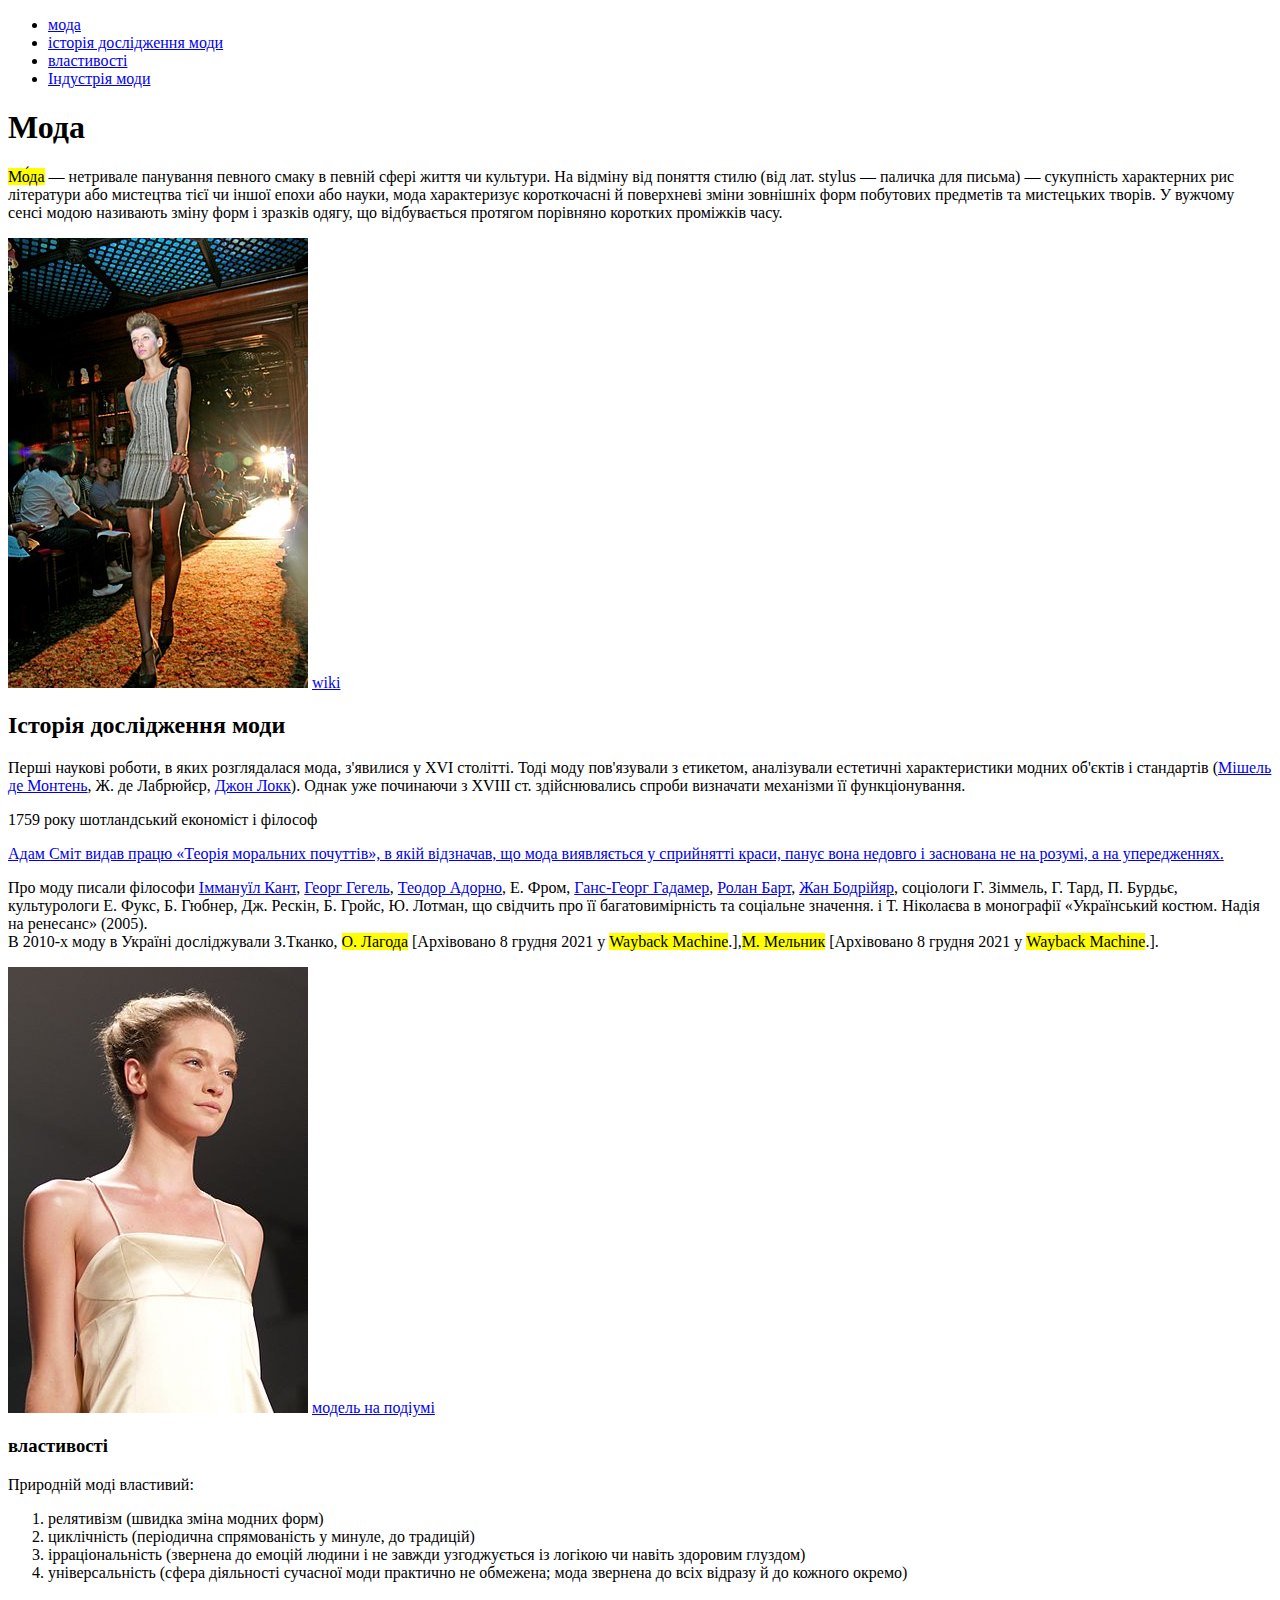
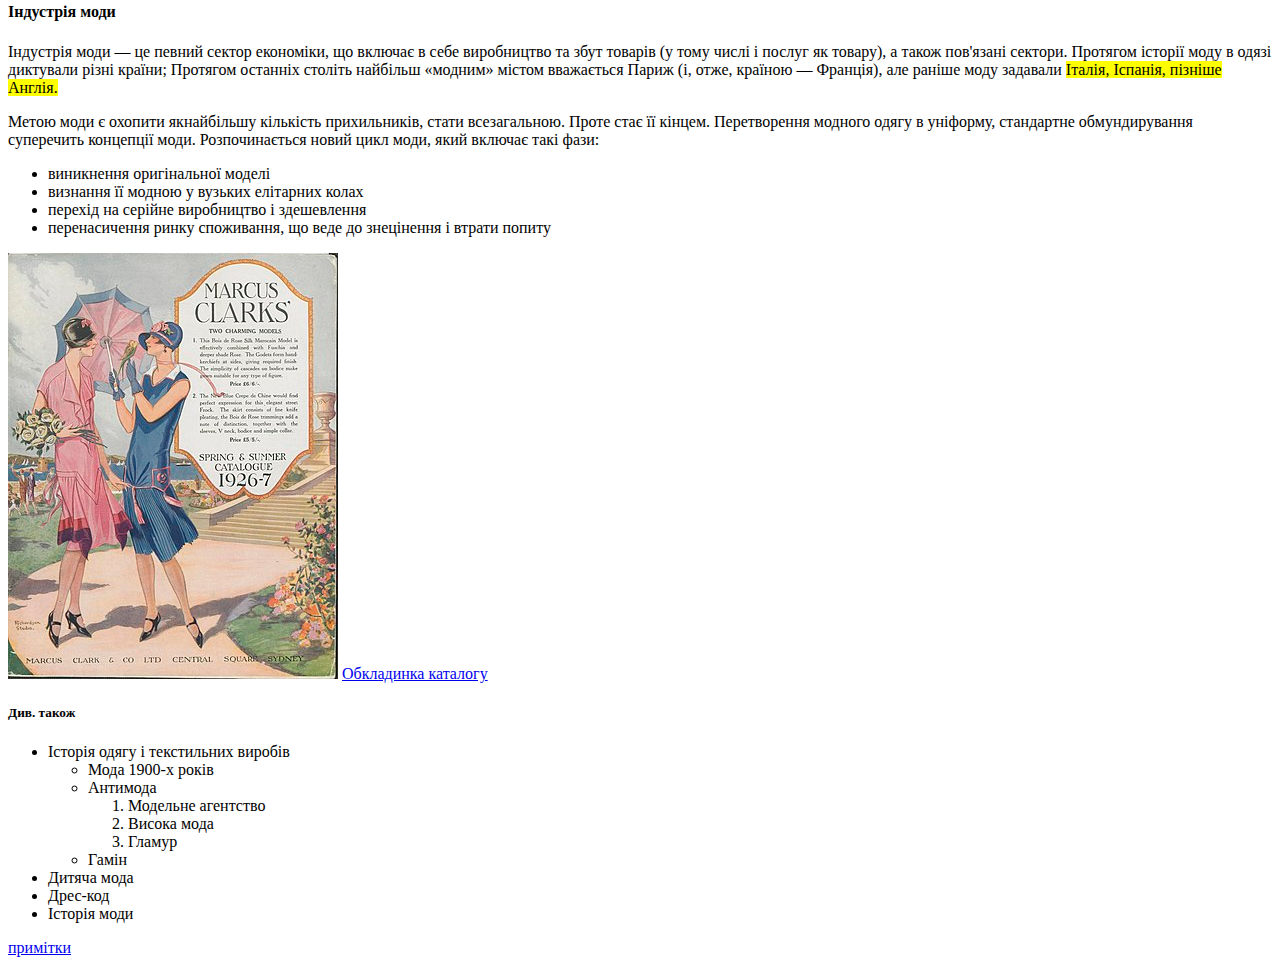
<file: lesson_2/index.html>
<!DOCTYPE html>
<html lang="uk">

<head>
	<meta charset="UTF-8">
	<meta name="viewport" content="width=device-width, initial-scale=1.0">
	<title>lesson2</title>
</head>

<body>
	<header>
		<div>
			<ul>
				<li>
					<a href="#section-1">мода</a>
				</li>
				<li>
					<a href="#section-2">історія дослідження моди</a>
				</li>
				<li>
					<a href="#section-3">властивості</a>
				</li>
				<li>
					<a href="#section-4">Індустрія моди</a>
				</li>
			</ul>
		</div>


	</header>
	<main>
		<h1 id="section-1">Мода</h1>
		<p>
			<mark>Мо́да</mark> — нетривале панування певного смаку в певній сфері життя чи культури. На відміну від
			поняття стилю (від
			лат. stylus — паличка для письма) — сукупність характерних рис літератури або мистецтва тієї чи іншої епохи або
			науки, мода характеризує короткочасні й поверхневі зміни зовнішніх форм побутових предметів та мистецьких
			творів. У вужчому сенсі модою називають зміну форм і зразків одягу, що відбувається протягом порівняно коротких
			проміжків часу.
		</p>
		<img src="img/Andreea_Stancu2.jpg" title="показ модного одягу" alt="гарна дівчинка">



		<a target="_blank" title="на сайт вікіпедія" href="https://uk.wikipedia.org/wiki/%D0%9C%D0%BE%D0%B4%D0%B0">wiki

		</a>

		<h2 id="section-2">Історія дослідження моди</h2>

		<p>
			Перші наукові роботи, в яких розглядалася мода, з'явилися у XVI столітті. Тоді моду пов'язували з етикетом,
			аналізували естетичні характеристики модних об'єктів і стандартів (<a
				href="https://uk.wikipedia.org/wiki/%D0%9C%D1%96%D1%88%D0%B5%D0%BB%D1%8C_%D0%B4%D0%B5_%D0%9C%D0%BE%D0%BD%D1%82%D0%B5%D0%BD%D1%8C">Мішель
				де Монтень</a>, Ж. де
			Лабрюйєр,
			<a href="https://uk.wikipedia.org/wiki/%D0%94%D0%B6%D0%BE%D0%BD_%D0%9B%D0%BE%D0%BA">Джон
				Локк</a>). Однак уже починаючи з XVIII ст. здійснювались спроби визначати механізми її функціонування.
		</p>
		<p>1759 року шотландський економіст і філософ</p>
		<a href="https://uk.wikipedia.org/wiki/%D0%90%D0%B4%D0%B0%D0%BC_%D0%A1%D0%BC%D1%96%D1%82">
			<div>
				Адам Сміт видав працю «Теорія моральних почуттів», в якій
				відзначав, що мода
				виявляється у сприйнятті краси, панує вона недовго і заснована не на розумі, а на упередженнях.

			</div>
		</a>
		<p>Про моду писали філософи <a
				href="https://uk.wikipedia.org/wiki/%D0%86%D0%BC%D0%BC%D0%B0%D0%BD%D1%83%D1%97%D0%BB_%D0%9A%D0%B0%D0%BD%D1%82">Іммануїл
				Кант</a>, <a
				href="https://uk.wikipedia.org/wiki/%D0%93%D0%B5%D0%BE%D1%80%D0%B3_%D0%92%D1%96%D0%BB%D1%8C%D0%B3%D0%B5%D0%BB%D1%8C%D0%BC_%D0%A4%D1%80%D1%96%D0%B4%D1%80%D1%96%D1%85_%D0%93%D0%B5%D0%B3%D0%B5%D0%BB%D1%8C">Георг
				Гегель</a>, <a
				href="https://uk.wikipedia.org/wiki/%D0%A2%D0%B5%D0%BE%D0%B4%D0%BE%D1%80_%D0%90%D0%B4%D0%BE%D1%80%D0%BD%D0%BE">Теодор
				Адорно</a>, Е. Фром, <a target="_blank"
				href="https://uk.wikipedia.org/wiki/%D0%93%D0%B0%D0%BD%D1%81-%D2%90%D0%B5%D0%BE%D1%80%D2%91_%D2%90%D0%B0%D0%B4%D0%B0%D0%BC%D0%B5%D1%80">Ганс-Георг
				Гадамер</a>, <a target="_blank"
				href="https://uk.wikipedia.org/wiki/%D0%A0%D0%BE%D0%BB%D0%B0%D0%BD_%D0%91%D0%B0%D1%80%D1%82">Ролан
				Барт</a>,
			<a target="_blank"
				href="https://uk.wikipedia.org/wiki/%D0%96%D0%B0%D0%BD_%D0%91%D0%BE%D0%B4%D1%80%D1%96%D1%8F%D1%80">Жан
				Бодрійяр</a>, соціологи Г. Зіммель, Г. Тард, П. Бурдьє, культурологи Е. Фукс, Б. Гюбнер, Дж. Рескін, Б.
			Гройс,
			Ю. Лотман, що свідчить про її багатовимірність та соціальне значення.


			і
			Т. Ніколаєва в монографії «Український костюм. Надія на ренесанс» (2005).


			<br>В 2010-х моду в Україні досліджували З.Тканко, <mark>О. Лагода</mark> [Архівовано 8 грудня 2021 у
			<mark>Wayback
				Machine</mark>.],<mark>М.
				Мельник</mark> [Архівовано 8 грудня 2021 у <mark>Wayback Machine</mark>.].
		</p>
		<img src="img/Lesly_Masson_crop.jpg" title="модель на подіумі" alt="прекрасна жінка">
		<a href="http://https://uk.wikipedia.org/wiki/%D0%9C%D0%BE%D0%B4%D0%B0">модель на подіумі

		</a>

		<h3 id="section-3">властивості</h3>
		<p>
			Природній моді властивий:
		</p>
		<ol>
			<li>релятивізм (швидка зміна модних форм)</li>
			<li>циклічність (періодична спрямованість у минуле, до традицій)</li>
			<li>ірраціональність (звернена до емоцій людини і не завжди узгоджується із логікою чи навіть здоровим
				глуздом)
			</li>
			<li>універсальність (сфера діяльності сучасної моди практично не обмежена; мода звернена до всіх відразу й
				до
				кожного окремо)</li>
		</ol>



		<h4 id="section-4">Індустрія моди</h4>

		<p>
			Індустрія моди — це певний сектор економіки, що включає в себе виробництво та збут товарів (у тому числі
			і
			послуг як товару), а також пов'язані сектори.

			Протягом історії моду в одязі диктували різні країни; Протягом останніх століть найбільш «модним» містом
			вважається Париж (і, отже, країною — Франція), але раніше моду задавали <mark>Італія, Іспанія, пізніше
				Англія.</mark>
		</p>
		<p>
			Метою моди є охопити якнайбільшу кількість прихильників, стати всезагальною. Проте стає її кінцем.
			Перетворення модного одягу в уніформу, стандартне обмундирування суперечить концепції моди.
			Розпочинається
			новий цикл моди, який включає такі фази:
		</p>
		<ul>
			<li>виникнення оригінальної моделі</li>
			<li>визнання її модною у вузьких елітарних колах</li>
			<li>перехід на серійне виробництво і здешевлення</li>
			<li>перенасичення ринку споживання, що веде до знецінення і втрати попиту</li>
		</ul>

		<img src="img/Cover_of_Marcus_Clarks'_spring_&_summer_catalogue_1926-27.jpg" title="дівчата з парасолькою"
			alt="Обкладинка каталогу модного одягу сезону 1926-27 років">
		<a
			href="https://uk.wikipedia.org/wiki/%D0%9C%D0%BE%D0%B4%D0%B0#/media/%D0%A4%D0%B0%D0%B9%D0%BB:Cover_of_Marcus_Clarks'_spring_&_summer_catalogue_1926-27.jpg">Обкладинка
			каталогу</a>


		<h5>
			Див. також
		</h5>

		<ul>
			<li>
				Історія одягу і текстильних виробів
				<ul>
					<li>Мода 1900-х років</li>
					<li>
						Антимода
						<ol>
							<li>Модельне агентство</li>
							<li>Висока мода</li>
							<li>Гламур</li>
						</ol>
					</li>
					<li>Гамін</li>
				</ul>
			</li>
			<li>Дитяча мода</li>
			<li>Дрес-код</li>
			<li>Історія моди</li>
		</ul>

		<footer>
			<a href="notes.html">примітки</a>
		</footer>
	</main>
</body>

</html>
</file>
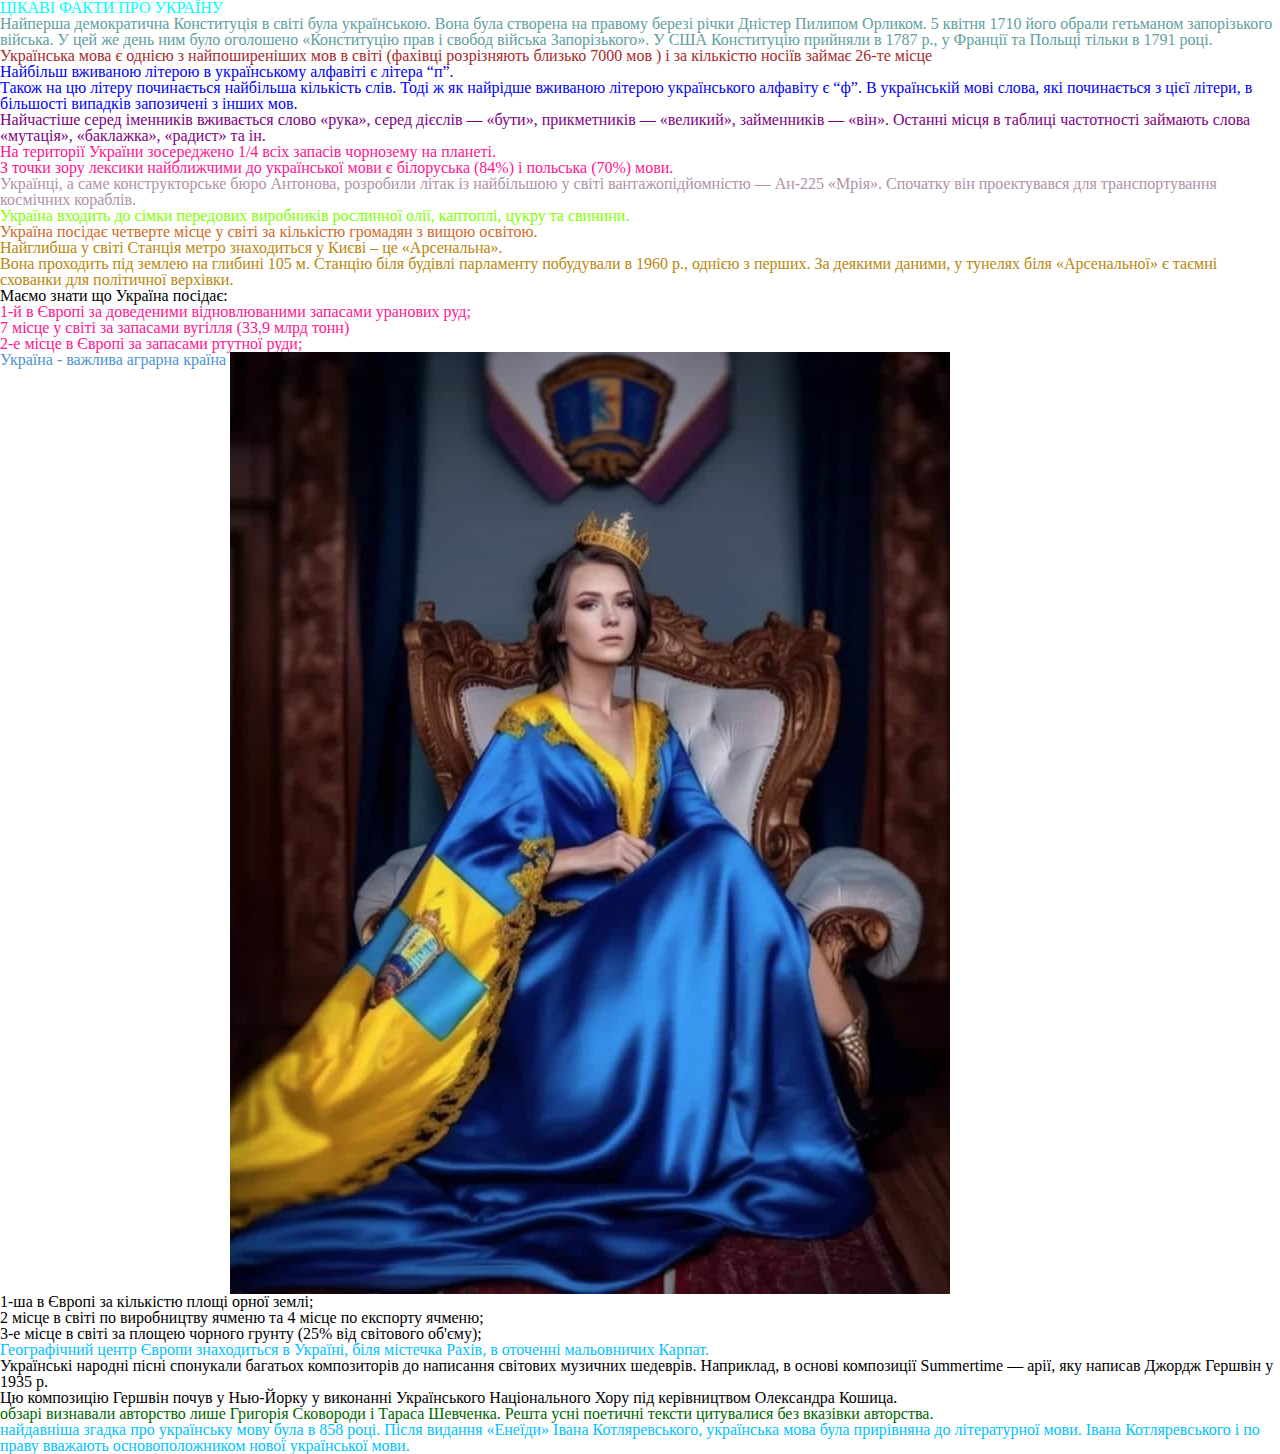
<file: lesson_3/index.html>
<!DOCTYPE html>
<html lang="uk">

<head>
	<meta charset="UTF-8">
	<meta name="viewport" content="width=device-width, initial-scale=1.0">
	<link rel="stylesheet" href="css/style.css">
	<title>домашня робота 3</title>
</head>

<body>
	<header>
		<h1>
			ЦІКАВІ ФАКТИ ПРО УКРАЇНУ
		</h1>
	</header>
	<main>
		<div class="block">
			<p>
				Найперша демократична Конституція в світі була українською. Вона була створена на правому березі річки
				Дністер Пилипом Орликом. 5 квітня 1710 його обрали гетьманом запорізького війська. У цей же день ним було
				оголошено «Конституцію прав і свобод війська Запорізького». У США Конституцію прийняли в 1787 р., у Франції
				та Польщі тільки в 1791 році.
			</p>

			<p id="sentence">
				Українська мова є однією з найпоширеніших мов в світі (фахівці розрізняють близько 7000 мов ) і за кількістю
				носіїв займає 26-те місце

			</p>
		</div>
		<div class="lesson">
			<h2>
				Найбільш вживаною літерою в українському алфавіті є літера “п”.
			</h2>
			<p>
				Також на цю літеру починається найбільша кількість слів. Тоді ж як найрідше вживаною літерою українського
				алфавіту є “ф”. В українській мові слова, які починається з цієї літери, в більшості випадків запозичені з
				інших мов.
			</p>
		</div>
		<div>
			<p class="page__text text">
				Найчастіше серед іменників вживається слово «рука», серед дієслів — «бути», прикметників — «великий»,
				займенників — «він». Останні місця в таблиці частотності займають слова «мутація», «баклажка», «радист» та
				ін.
			</p>
		</div>
		<h3 class="title">На території України зосереджено 1/4 всіх запасів чорнозему на планеті.</h3>








		<div class="text">
			<p></p>
			<p>
				З точки зору лексики найближчими до української мови є білоруська (84%) і польська (70%) мови.
			</p>
		</div>
		<div class="page">
			<p>
				Українці, а саме конструкторське бюро Антонова, розробили літак із найбільшою у світі вантажопідйомністю —
				Ан-225 «Мрія». Спочатку він проектувався для транспортування космічних кораблів.
			</p>
			<div class="line">
				<p>Україна входить до сімки передових виробників рослинної олії, каптоплі, цукру та свинини.</p>

				<h4> Україна посідає четверте місце у світі за кількістю громадян з вищою освітою. </h4>
			</div>
		</div>

		<div class="paragraf">
			<h5>Найглибша у світі Станція метро знаходиться у Києві – це «Арсенальна».</h5>
			<p>Вона проходить під землею на глибині 105 м. Станцію біля будівлі парламенту побудували в 1960 р., однією
				з перших. За деякими даними, у тунелях біля «Арсенальної» є таємні схованки для політичної верхівки.</p>
		</div>
		<div>
			<h6>Маємо знати що Україна посідає:</h6>
			<ul>
				<li>1-й в Європі за доведеними відновлюваними запасами уранових руд;</li>
				<li>7 місце у світі за запасами вугілля (33,9 млрд тонн)</li>
				<li>2-е місце в Європі за запасами ртутної руди;</li>
			</ul>
		</div>

		<a target="_blank" href="https://lb.ua/economics/2016/01/13/325366_5_naybilshih_agrokompaniy_ukraini.html">Україна
			- важлива
			аграрна країна</a>
		<img src="img/flag.jpg" alt="дівчина в сукні з прапора України">
		<ol>
			<li>1-ша в Європі за кількістю площі орної землі;</li>
			<li>2 місце в світі по виробництву ячменю та 4 місце по експорту ячменю;</li>
			<li>3-е місце в світі за площею чорного грунту (25% від світового об'єму);</li>
		</ol>
		<p>Географічний центр Європи знаходиться в Україні, біля містечка Рахів, в оточенні мальовничих Карпат.</p>
		<div class="viewport">
			<p>Українські народні пісні спонукали багатьох композиторів до написання світових музичних шедеврів.
				Наприклад, в основі композиції Summertime — арії, яку написав Джордж Гершвін у 1935 р.</p>
			<p>Цю композицію Гершвін почув у Нью-Йорку у виконанні Українського Національного Хору під керівництвом
				Олександра Кошица.</p>

		</div>
		<p>обзарі визнавали авторство лише Григорія Сковороди і Тараса Шевченка. Решта усні поетичні тексти
			цитувалися без вказівки авторства.</p>
		<p>найдавніша згадка про українську мову була в 858 році. Після видання «Енеїди» Івана Котляревського,
			українська мова була прирівняна до літературної мови. Івана Котляревського і по праву вважають
			основоположником нової української мови.</p>
	</main>
</body>

</html>
</file>
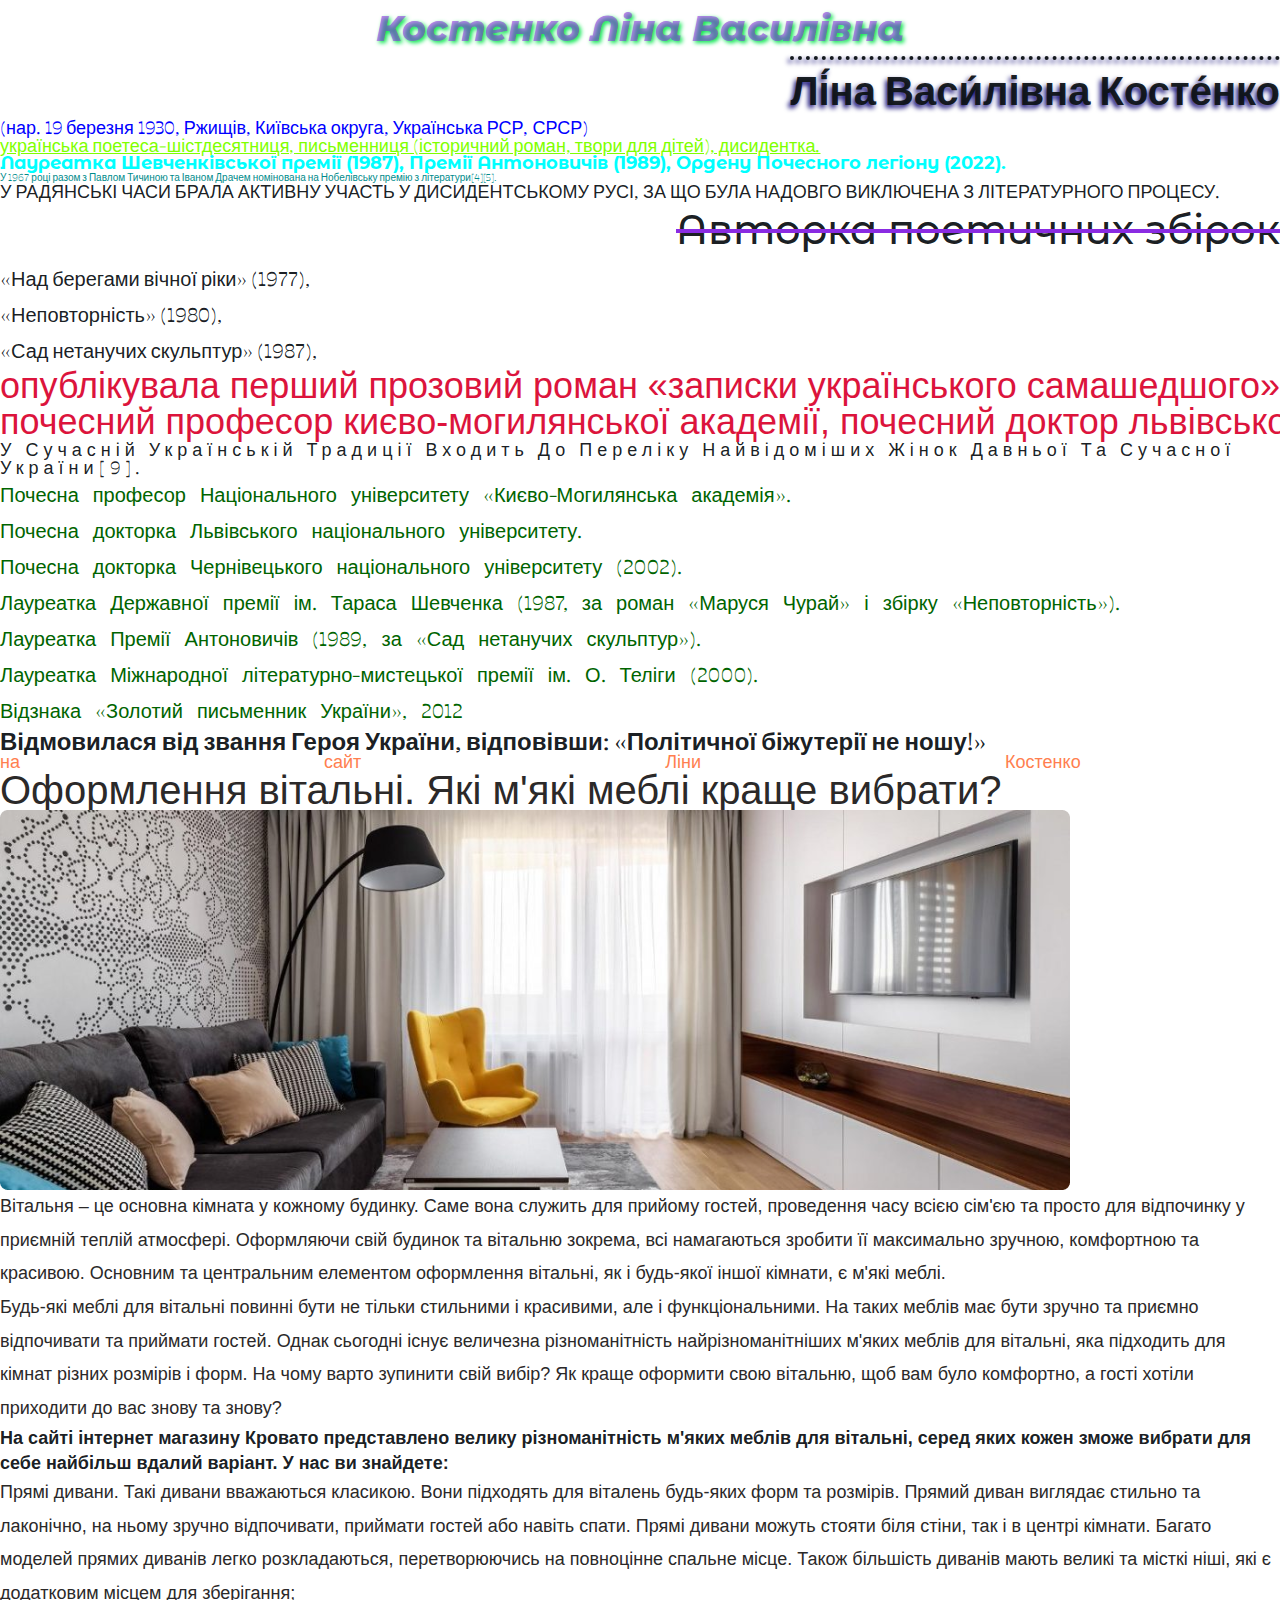
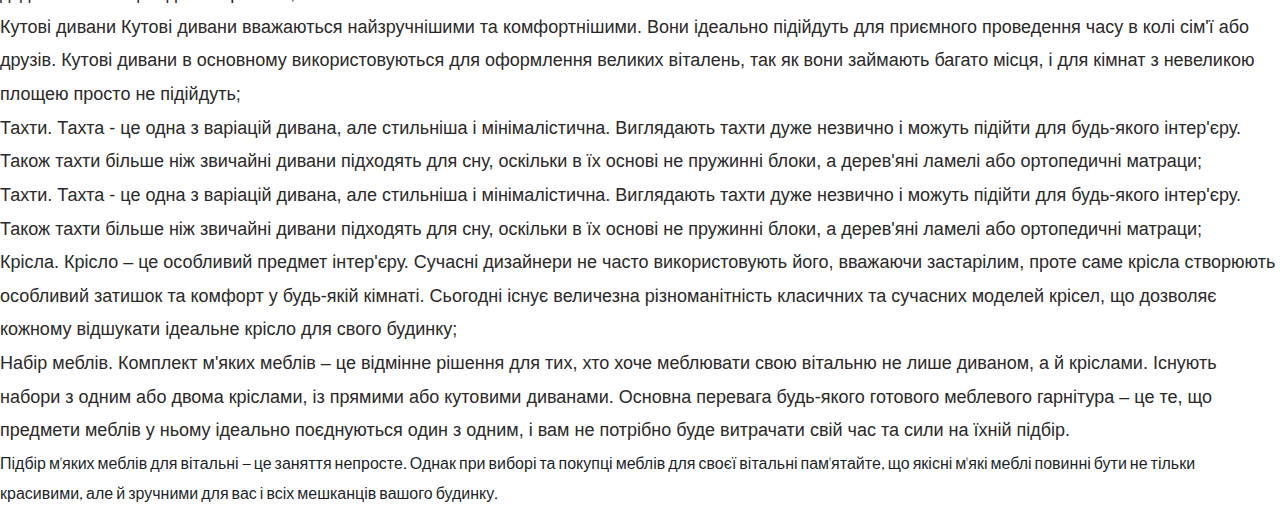
<file: lesson_4/index.html>
<!DOCTYPE html>
<html lang="uk">

<head>
	<meta charset="UTF-8">
	<meta name="viewport" content="width=device-width, initial-scale=1.0">
	<link rel="stylesheet" href="css/style.css">
	<title>lesson 4</title>
</head>

<body>
	<header class="header">
		<h1>Костенко Ліна Василівна</h1>
	</header>
	<main>
		<div>
			<h2>Лі́на Васи́лівна Косте́нко</h2>
			<p class="page">
				(нар. 19 березня 1930, Ржищів, Київська округа, Українська РСР, СРСР)
			</p>
			<p class="style">українська поетеса-шістдесятниця, письменниця (історичний роман, твори для дітей), дисидентка.

			</p>
			<p class="name">Лауреатка Шевченківської премії (1987), Премії Антоновичів (1989), Ордену Почесного легіону
				(2022).
			</p>
		</div>
		<div>
			<p class="sub-title">
				У 1967 році разом з Павлом Тичиною та Іваном Драчем номінована на Нобелівську премію з літератури[4][5].
			</p>

			<p class="title">У радянські часи брала активну участь у дисидентському русі, за що була надовго виключена з
				літературного
				процесу.

			</p>
		</div>
		<div class="list">
			<h2 class="format">Авторка поетичних збірок</h2>
			<ol class="list list">
				<li>«Над берегами вічної ріки» (1977),</li>
				<li>«Неповторність» (1980), </li>
				<li>«Сад нетанучих скульптур» (1987),</li>
			</ol>
			<p class="paragraph">
				опублікувала перший прозовий роман «Записки українського самашедшого», що став одним із лідерів продажу
				серед українських книжок 2011 року[6].
			</p>
			<p class="paragraph 2">
				Почесний професор Києво-Могилянської академії, почесний доктор Львівського та Чернівецького університетів.
			</p>
		</div>

		<p class="text">У сучасній українській традиції входить до переліку найвідоміших жінок давньої та сучасної
			України[9].
		</p>

		<div class="item">
			<ul>
				<li>Почесна професор Національного університету «Києво-Могилянська академія».</li>
				<li>Почесна докторка Львівського національного університету.</li>
				<li>Почесна докторка Чернівецького національного університету (2002).</li>
				<li>Лауреатка Державної премії ім. Тараса Шевченка (1987, за роман «Маруся Чурай» і збірку «Неповторність»).
				</li>
				<li>Лауреатка Премії Антоновичів (1989, за «Сад нетанучих скульптур»).</li>
				<li>Лауреатка Міжнародної літературно-мистецької премії ім. О. Теліги (2000).</li>
				<li>Відзнака «Золотий письменник України», 2012</li>
			</ul>
		</div>

		<div class="link">
			<h3>Відмовилася від звання Героя України, відповівши: «Політичної біжутерії не ношу!»</h3>
			<a target="_blank"
				href="https://uk.wikipedia.org/wiki/%D0%9A%D0%BE%D1%81%D1%82%D0%B5%D0%BD%D0%BA%D0%BE_%D0%9B%D1%96%D0%BD%D0%B0_%D0%92%D0%B0%D1%81%D0%B8%D0%BB%D1%96%D0%B2%D0%BD%D0%B0">на
				сайт Ліни Костенко</a>
		</div>

		<h4>Оформлення вітальні. Які м'які меблі краще вибрати?</h4>
		<img src="img/img_1.png"
			alt="фото кімнати з інтер'єром в стилі лофт,з диваном,телевізором,торшером і жовтим кріслом">
		<div class="text">
			<p>
				Вітальня – це основна кімната у кожному будинку. Саме вона служить для прийому гостей, проведення часу
				всією сім'єю та просто для відпочинку у приємній теплій атмосфері. Оформляючи свій будинок та вітальню
				зокрема, всі намагаються зробити її максимально зручною, комфортною та красивою. Основним та центральним
				елементом оформлення вітальні, як і будь-якої іншої кімнати, є м'які меблі.
			</p>
			<p>Будь-які меблі для вітальні повинні бути не тільки стильними і красивими, але і функціональними. На таких
				меблів має бути зручно та приємно відпочивати та приймати гостей. Однак сьогодні існує величезна
				різноманітність найрізноманітніших м'яких меблів для вітальні, яка підходить для кімнат різних розмірів і
				форм. На чому варто зупинити свій вибір? Як краще оформити свою вітальню, щоб вам було комфортно, а гості
				хотіли приходити до вас знову та знову?
			</p>
			<h5 class="id">На сайті інтернет магазину Кровато представлено велику різноманітність м'яких меблів для
				вітальні, серед
				яких кожен зможе вибрати для себе найбільш вдалий варіант. У нас ви знайдете:

			</h5>
			<p>Прямі дивани. Такі дивани вважаються класикою. Вони підходять для віталень будь-яких форм та розмірів.
				Прямий диван виглядає стильно та лаконічно, на ньому зручно відпочивати, приймати гостей або навіть
				спати. Прямі дивани можуть стояти біля стіни, так і в центрі кімнати. Багато моделей прямих диванів легко
				розкладаються, перетворюючись на повноцінне спальне місце. Також більшість диванів мають великі та місткі
				ніші, які є додатковим місцем для зберігання;
			</p>
			<p>Кутові дивани Кутові дивани вважаються найзручнішими та комфортнішими. Вони ідеально підійдуть для
				приємного проведення часу в колі сім'ї або друзів. Кутові дивани в основному використовуються для
				оформлення великих віталень, так як вони займають багато місця, і для кімнат з невеликою площею просто не
				підійдуть;
			</p>
			<p>Тахти. Тахта - це одна з варіацій дивана, але стильніша і мінімалістична. Виглядають тахти дуже незвично
				і можуть підійти для будь-якого інтер'єру. Також тахти більше ніж звичайні дивани підходять для сну,
				оскільки в їх основі не пружинні блоки, а дерев'яні ламелі або ортопедичні матраци;

			</p>
			<p>Тахти. Тахта - це одна з варіацій дивана, але стильніша і мінімалістична. Виглядають тахти дуже незвично
				і можуть підійти для будь-якого інтер'єру. Також тахти більше ніж звичайні дивани підходять для сну,
				оскільки в їх основі не пружинні блоки, а дерев'яні ламелі або ортопедичні матраци;

			</p>
			<p>
				Крісла. Крісло – це особливий предмет інтер'єру. Сучасні дизайнери не часто використовують його, вважаючи
				застарілим, проте саме крісла створюють особливий затишок та комфорт у будь-якій кімнаті. Сьогодні існує
				величезна різноманітність класичних та сучасних моделей крісел, що дозволяє кожному відшукати ідеальне
				крісло для свого будинку;
			</p>
			<p>
				Набір меблів. Комплект м'яких меблів – це відмінне рішення для тих, хто хоче меблювати свою вітальню не
				лише диваном, а й кріслами. Існують набори з одним або двома кріслами, із прямими або кутовими диванами.
				Основна перевага будь-якого готового меблевого гарнітура – це те, що предмети меблів у ньому ідеально
				поєднуються один з одним, і вам не потрібно буде витрачати свій час та сили на їхній підбір.
			</p>

		</div>
	</main>
	<footer class="footer">
		<p>Підбір м'яких меблів для вітальні – це заняття непросте. Однак при виборі та покупці меблів для своєї вітальні
			пам'ятайте, що якісні м'які меблі повинні бути не тільки красивими, але й зручними для вас і всіх мешканців
			вашого будинку.</p>
	</footer>
</body>

</html>
</file>
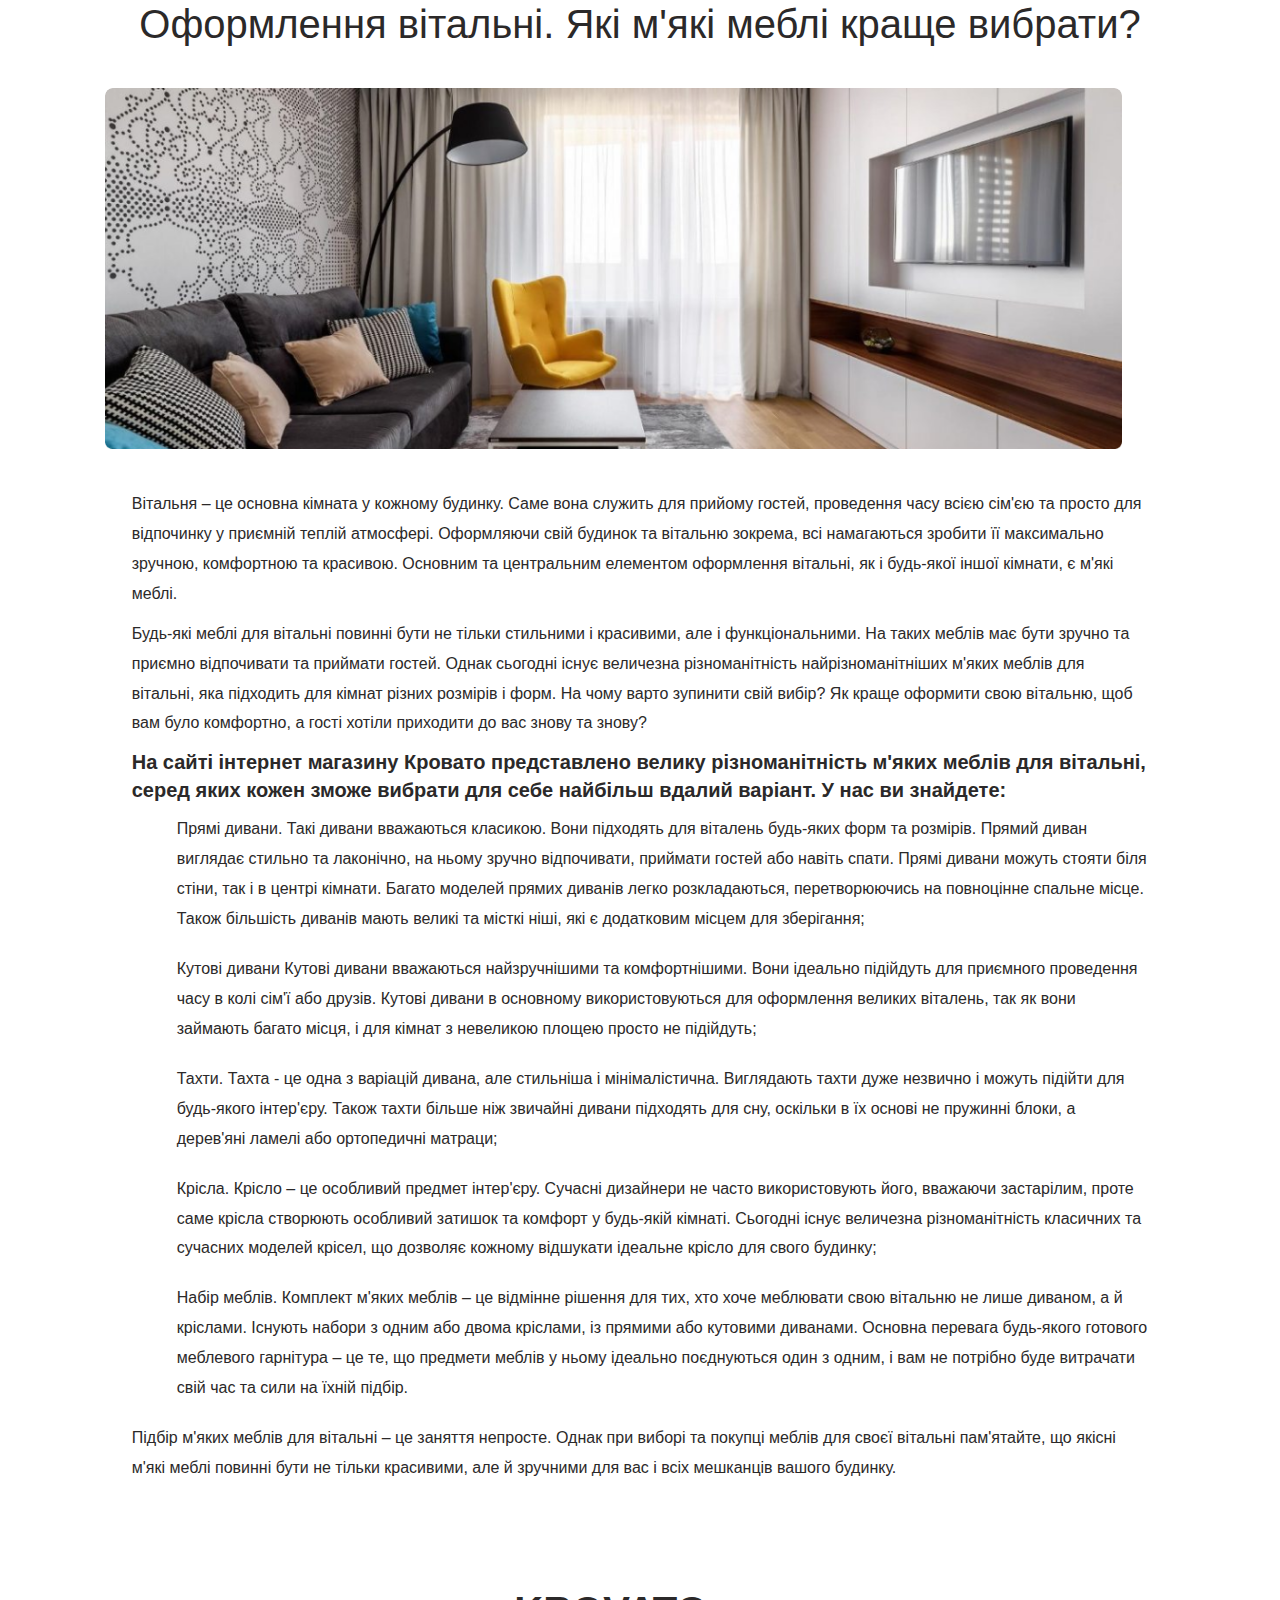
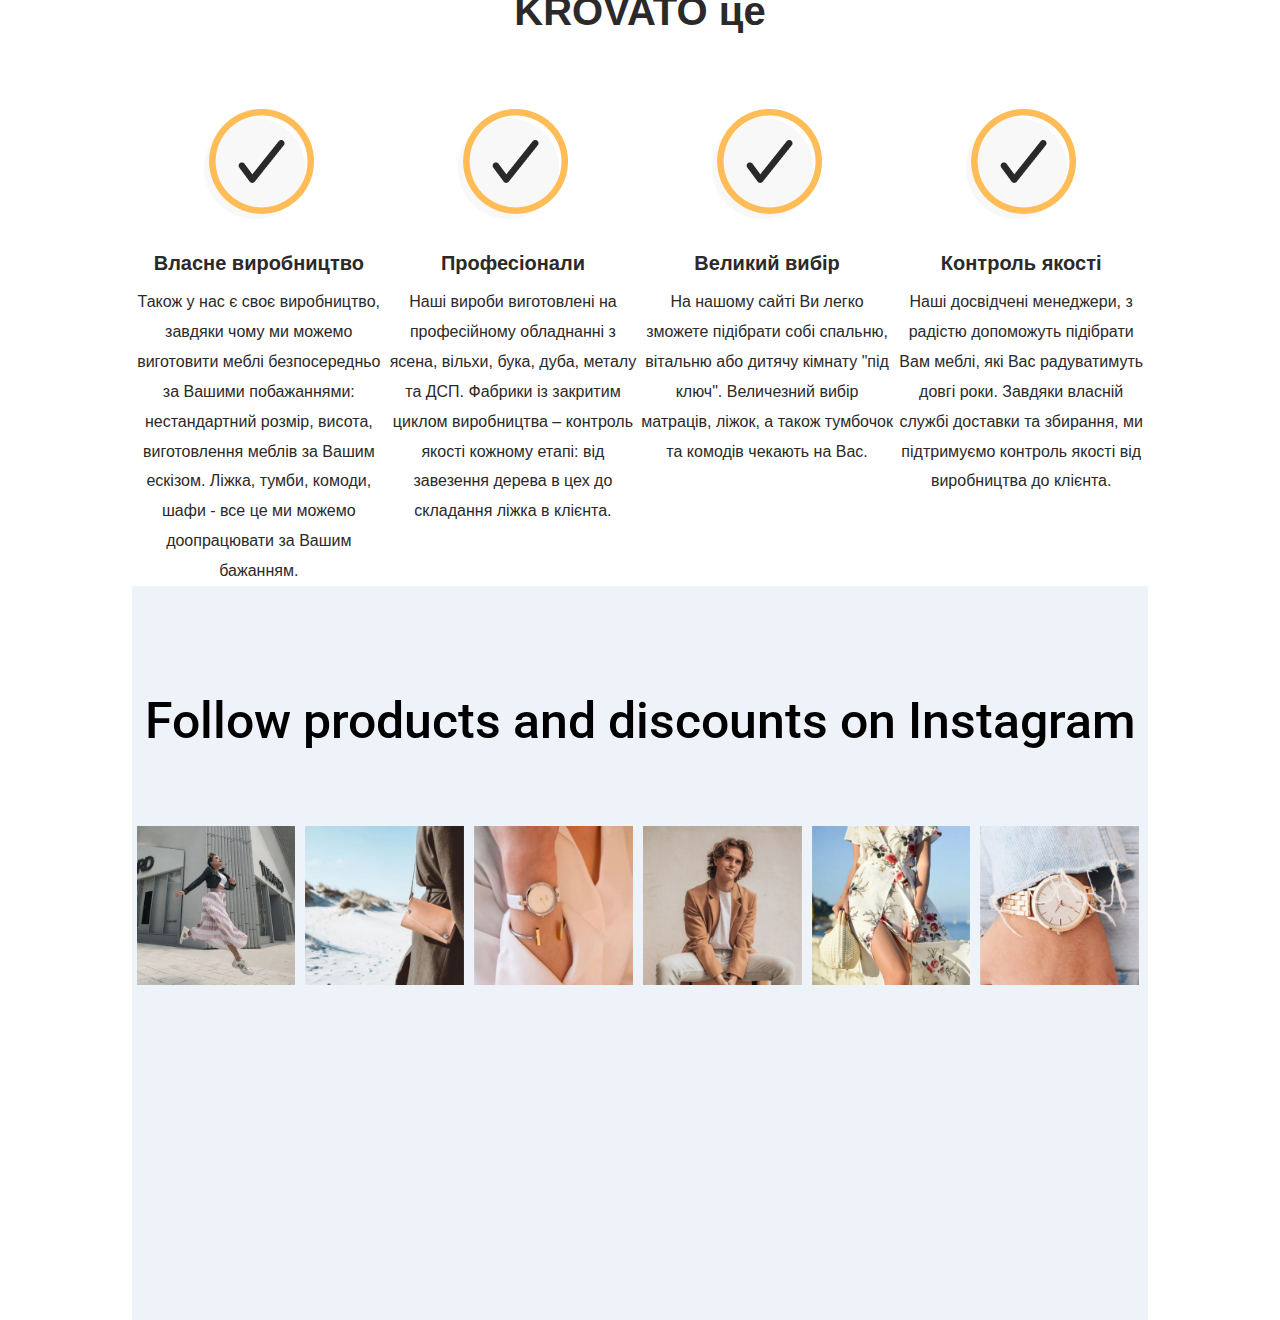
<file: lesson_5/index.html>
<!DOCTYPE html>
<html lang="uk">

<head>
	<meta charset="UTF-8">
	<meta name="viewport" content="width=device-width, initial-scale=1.0">
	<link rel="stylesheet" href="css/style.css">
	<title>lesson 5</title>
</head>

<body>

	<main>
		<h1>Оформлення вітальні. Які м'які меблі краще вибрати?</h1>
		<img class="image" src="img/img_1.png"
			alt="фото кімнати з інтер'єром в стилі лофт,з диваном,телевізором,торшером і жовтим кріслом">
		<div class="text">
			<p class="page">
				Вітальня – це основна кімната у кожному будинку. Саме вона служить для прийому гостей, проведення часу
				всією сім'єю та просто для відпочинку у приємній теплій атмосфері. Оформляючи свій будинок та вітальню
				зокрема, всі намагаються зробити її максимально зручною, комфортною та красивою. Основним та центральним
				елементом оформлення вітальні, як і будь-якої іншої кімнати, є м'які меблі.
			</p>
			<p>Будь-які меблі для вітальні повинні бути не тільки стильними і красивими, але і функціональними. На таких
				меблів має бути зручно та приємно відпочивати та приймати гостей. Однак сьогодні існує величезна
				різноманітність найрізноманітніших м'яких меблів для вітальні, яка підходить для кімнат різних розмірів і
				форм. На чому варто зупинити свій вибір? Як краще оформити свою вітальню, щоб вам було комфортно, а гості
				хотіли приходити до вас знову та знову?
			</p>
		</div>

		<h2 class="h-2">На сайті інтернет магазину Кровато представлено велику різноманітність м'яких меблів для
			вітальні, серед
			яких кожен зможе вибрати для себе найбільш вдалий варіант. У нас ви знайдете:
		</h2>
		<div class="div">
			<div class="div-1">
				<p>Прямі дивани. Такі дивани вважаються класикою. Вони підходять для віталень будь-яких форм та розмірів.
					Прямий диван виглядає стильно та лаконічно, на ньому зручно відпочивати, приймати гостей або навіть
					спати. Прямі дивани можуть стояти біля стіни, так і в центрі кімнати. Багато моделей прямих диванів легко
					розкладаються, перетворюючись на повноцінне спальне місце. Також більшість диванів мають великі та місткі
					ніші, які є додатковим місцем для зберігання;
				</p>
			</div>
			<div class="div-2">
				<p>Кутові дивани Кутові дивани вважаються найзручнішими та комфортнішими. Вони ідеально підійдуть для
					приємного проведення часу в колі сім'ї або друзів. Кутові дивани в основному використовуються для
					оформлення великих віталень, так як вони займають багато місця, і для кімнат з невеликою площею просто не
					підійдуть;
				</p>
			</div>
			<div class="div-3">
				<p>Тахти. Тахта - це одна з варіацій дивана, але стильніша і мінімалістична. Виглядають тахти дуже незвично
					і можуть підійти для будь-якого інтер'єру. Також тахти більше ніж звичайні дивани підходять для сну,
					оскільки в їх основі не пружинні блоки, а дерев'яні ламелі або ортопедичні матраци;

				</p>
			</div>
			<div class="div-4">
				<p>
					Крісла. Крісло – це особливий предмет інтер'єру. Сучасні дизайнери не часто використовують його, вважаючи
					застарілим, проте саме крісла створюють особливий затишок та комфорт у будь-якій кімнаті. Сьогодні існує
					величезна різноманітність класичних та сучасних моделей крісел, що дозволяє кожному відшукати ідеальне
					крісло для свого будинку;
				</p>
			</div>
			<div class="div-5">
				<p>
					Набір меблів. Комплект м'яких меблів – це відмінне рішення для тих, хто хоче меблювати свою вітальню не
					лише диваном, а й кріслами. Існують набори з одним або двома кріслами, із прямими або кутовими диванами.
					Основна перевага будь-якого готового меблевого гарнітура – це те, що предмети меблів у ньому ідеально
					поєднуються один з одним, і вам не потрібно буде витрачати свій час та сили на їхній підбір.
				</p>
			</div>
		</div>
		<div class="div-6">
			<p>Підбір м'яких меблів для вітальні – це заняття непросте. Однак при виборі та покупці меблів для своєї
				вітальні
				пам'ятайте, що якісні м'які меблі повинні бути не тільки красивими, але й зручними для вас і всіх мешканців
				вашого будинку.
			</p>
		</div>
	</main>
	<footer class="footer">
		<div class="bottom">
			<h2 class="title">KROVATO це</h2>
			<div class="div-7">
				<img src="img/img-4.png" alt="іконка з галочкою">

				<h2>Власне виробництво</h2>
				<p>
					Також у нас є своє виробництво, завдяки чому ми можемо виготовити меблі безпосередньо за Вашими
					побажаннями:
					нестандартний розмір, висота, виготовлення меблів за Вашим ескізом. Ліжка, тумби, комоди, шафи - все це
					ми
					можемо доопрацювати за Вашим бажанням.

				</p>
			</div>
			<div class="div-8">
				<img src="img/img-4.png" alt="іконка з галочкою">
				<h2>Професіонали</h2>
				<p>
					Наші вироби виготовлені на професійному обладнанні з ясена, вільхи, бука, дуба, металу та ДСП. Фабрики із
					закритим циклом виробництва – контроль якості кожному етапі: від завезення дерева в цех до складання
					ліжка в
					клієнта.
				</p>
			</div>
			<div class="div-9">
				<img src="img/img-4.png" alt="іконка з галочкою">
				<h2>Великий вибір</h2>
				<p>
					На нашому сайті Ви легко зможете підібрати собі спальню, вітальню або дитячу кімнату "під ключ".
					Величезний
					вибір матраців, ліжок, а також тумбочок та комодів чекають на Вас.
				</p>
			</div>
			<div class="div-10">
				<img src="img/img-4.png" alt="іконка з галочкою">
				<h2>Контроль якості</h2>
				<p>
					Наші досвідчені менеджери, з радістю допоможуть підібрати Вам меблі, які Вас радуватимуть довгі роки.
					Завдяки власній службі доставки та збирання, ми підтримуємо контроль якості від виробництва до клієнта.
				</p>
			</div>
		</div>
		<div class="div-11">
			<h2 class="paragraph">Follow products and discounts on Instagram</h2>
			<div class="block">
				<img class="foto" src="img/card.jpg" alt="на фото дівчина в спідниці на фоні міста">
				<img class="foto" src="img/card-2.jpg" alt="акцент на сумочці,яка висить на дівчині">
				<img class="foto" src="img/card-3.jpg" alt="на фото зображений годинник на жіночий руці">
				<img class="foto" src="img/card-4.jpg" alt="жінка в гірчичному жакеті">
				<img class="foto" src="img/card-5.jpg" alt="жінка в білій сукні,з білою сумкою,на фоні моря">
				<img class="foto" src="img/card-6.jpg" alt="годинник на жіночій руці">
			</div>h2>
		</div>

	</footer>
</body>

</html>
</file>
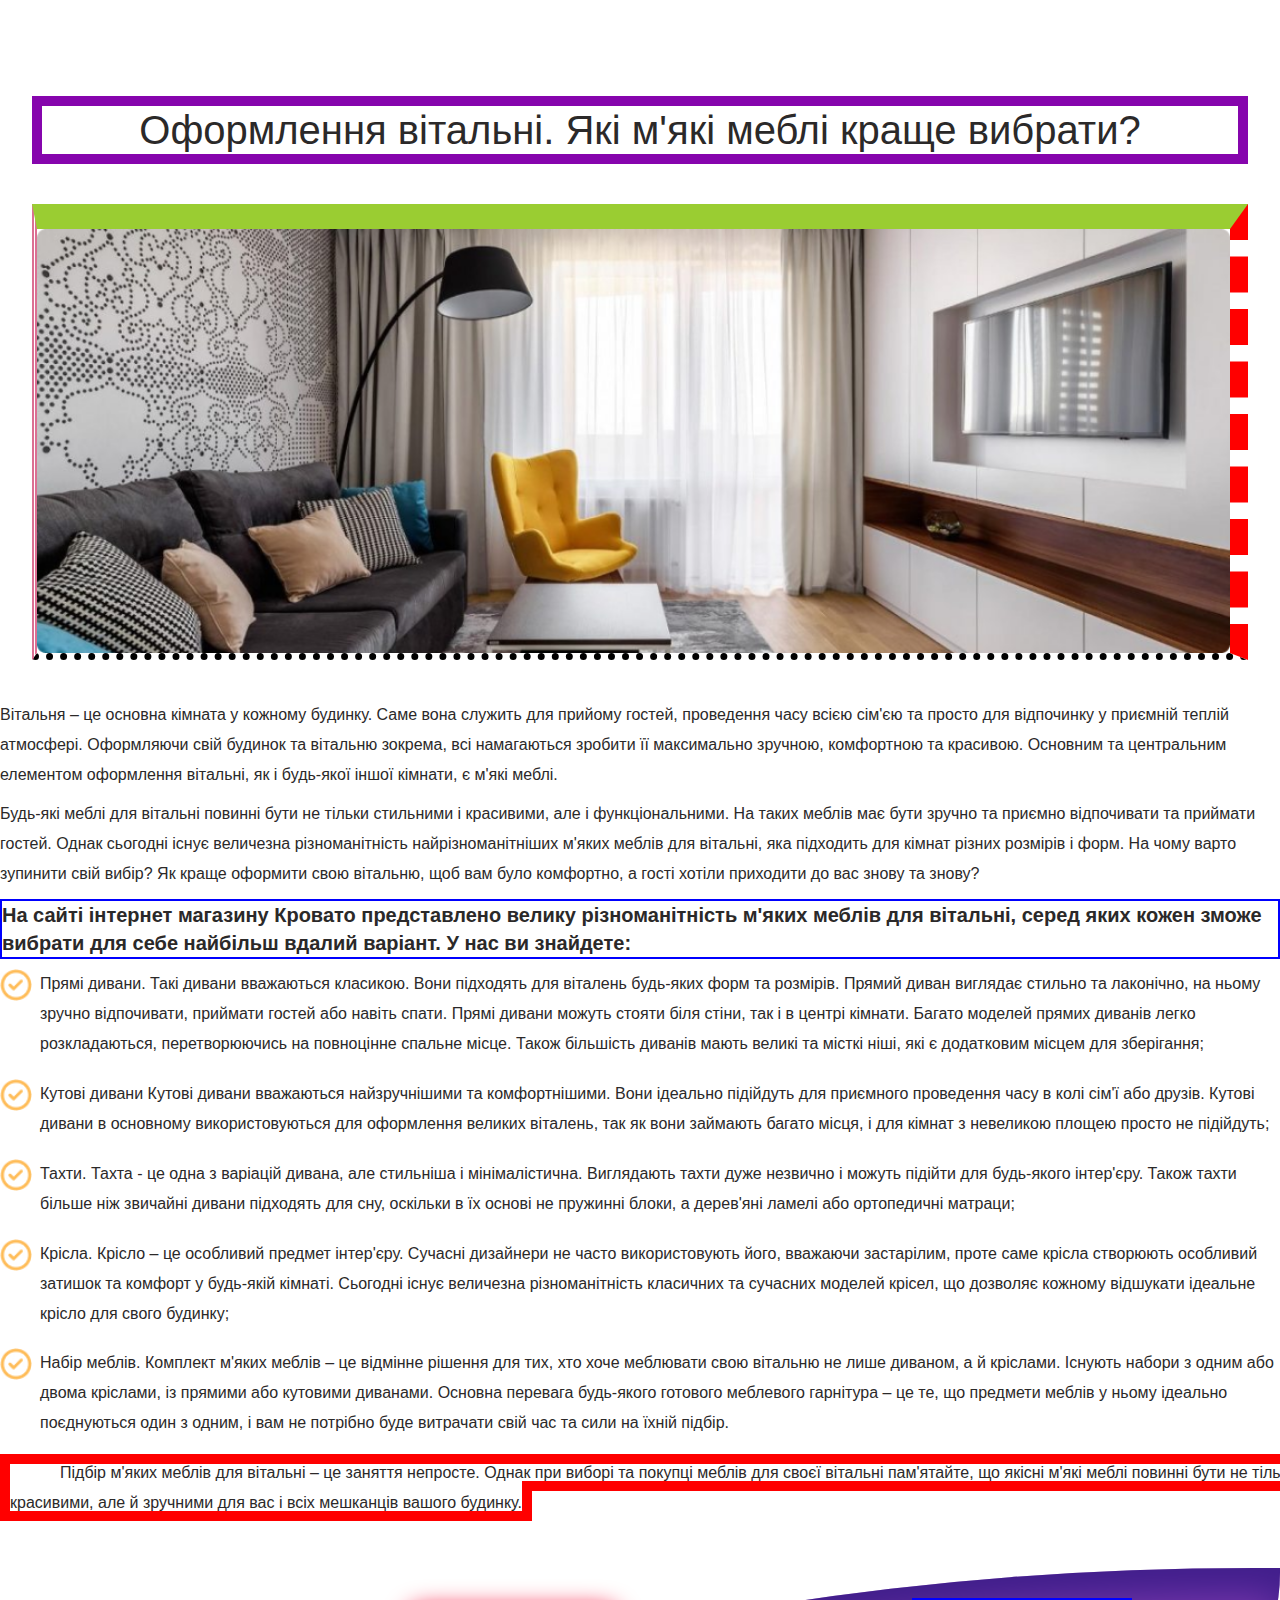
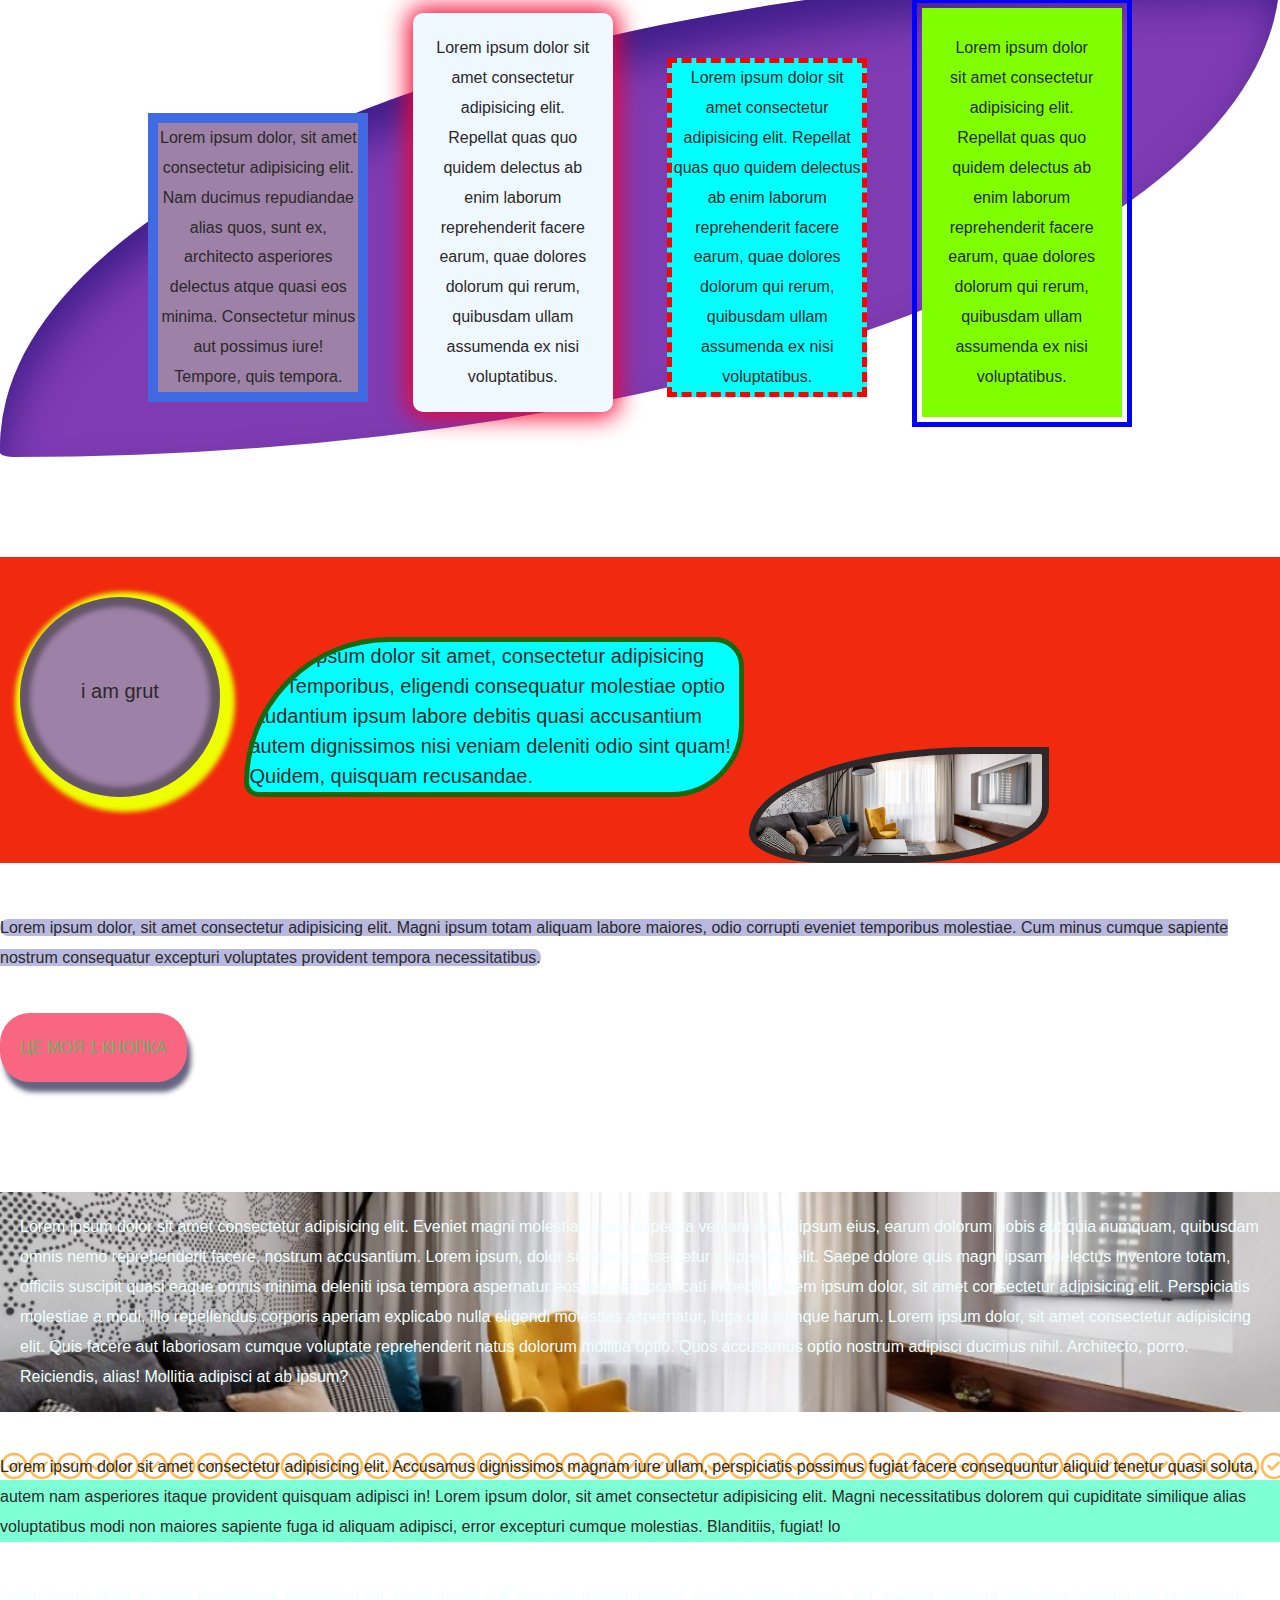
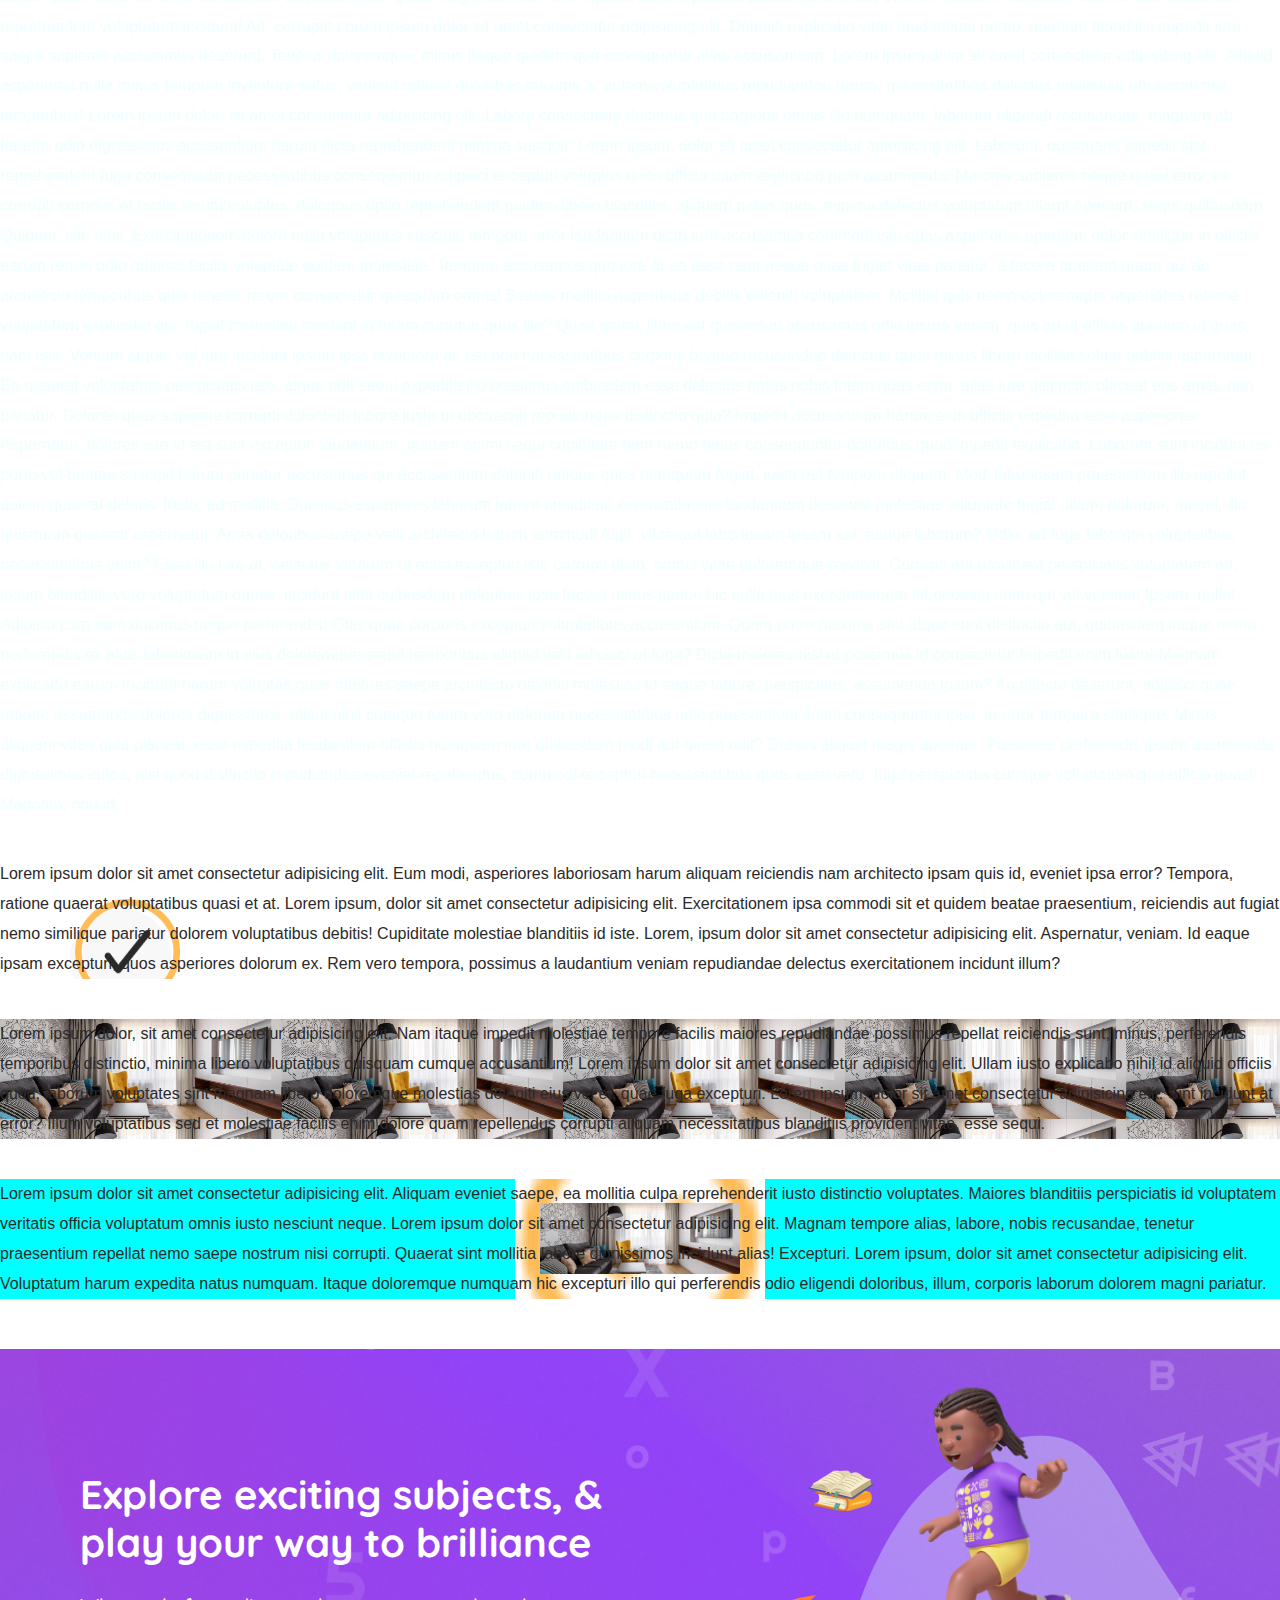
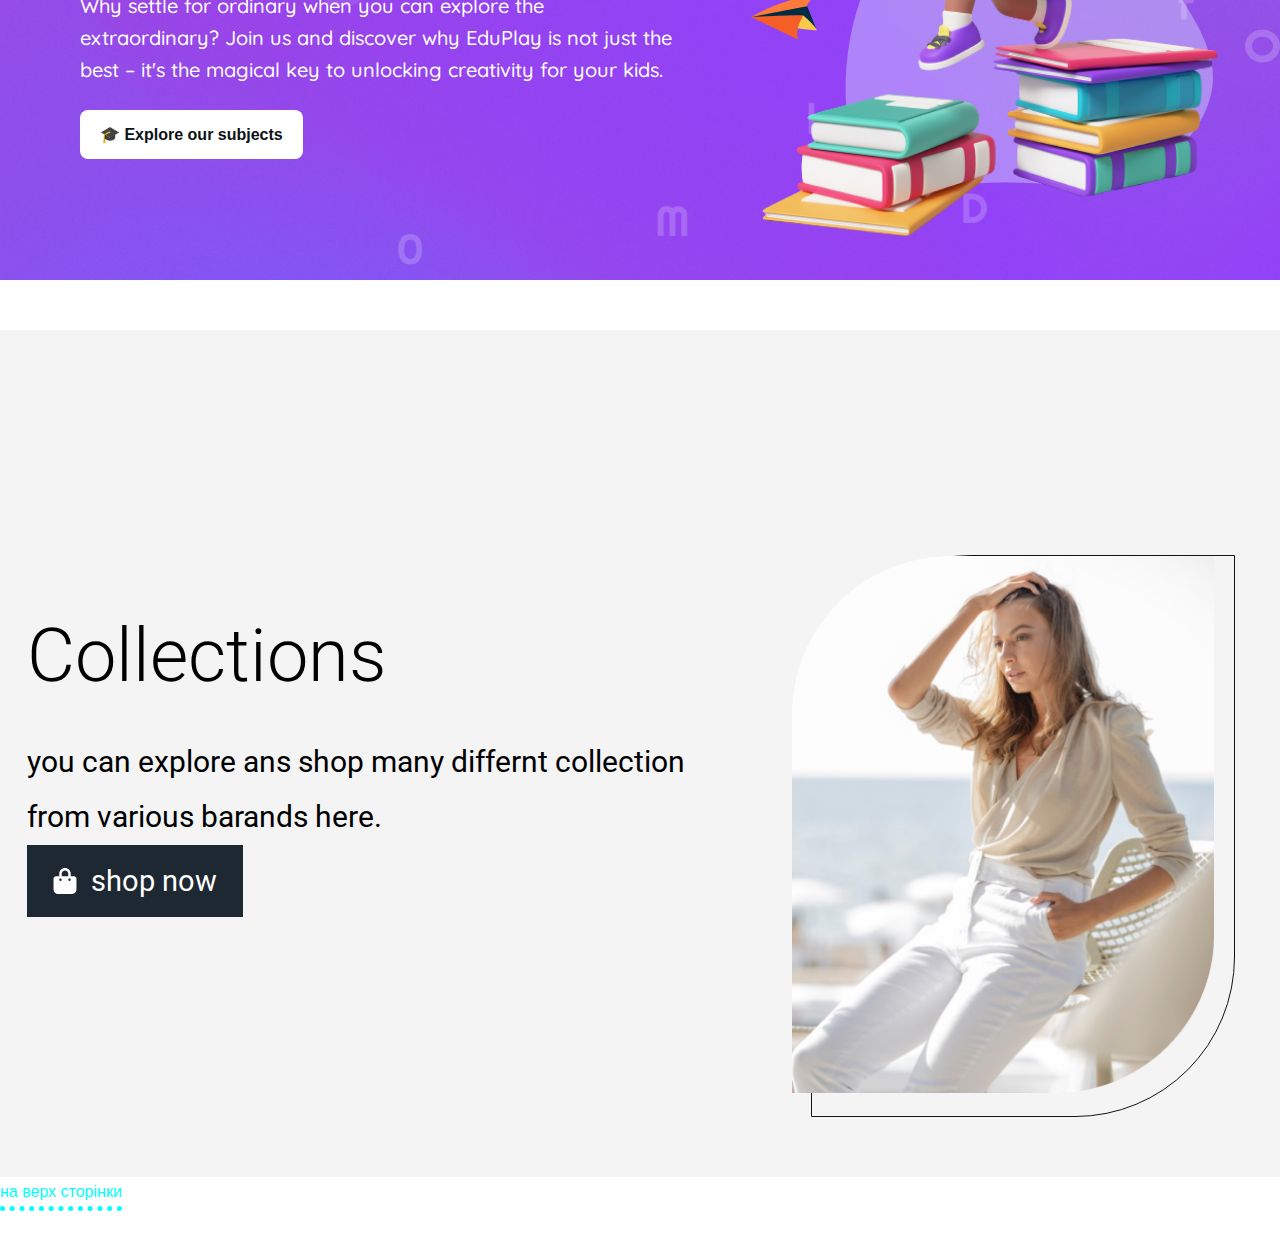
<file: lesson_6/index.html>
<!DOCTYPE html>
<html lang="zxx">

<head>
	<meta charset="UTF-8">
	<meta name="viewport" content="width=device-width, initial-scale=1.0">
	<link rel="stylesheet" href="css/style.css">
	<title>lesson 6</title>
</head>

<body>

	<main>
		<div class="conteiner-maket">
			<h1>Оформлення вітальні. Які м'які меблі краще вибрати?</h1>
			<div class="main-top">
				<img class="image" src="img/img_1.png"
					alt="фото кімнати з інтер'єром в стилі лофт,з диваном,телевізором,торшером і жовтим кріслом">
			</div>
			<div class="text">
				<p class="page">
					Вітальня – це основна кімната у кожному будинку. Саме вона служить для прийому гостей, проведення часу
					всією сім'єю та просто для відпочинку у приємній теплій атмосфері. Оформляючи свій будинок та вітальню
					зокрема, всі намагаються зробити її максимально зручною, комфортною та красивою. Основним та центральним
					елементом оформлення вітальні, як і будь-якої іншої кімнати, є м'які меблі.
				</p>
				<p>Будь-які меблі для вітальні повинні бути не тільки стильними і красивими, але і функціональними. На таких
					меблів має бути зручно та приємно відпочивати та приймати гостей. Однак сьогодні існує величезна
					різноманітність найрізноманітніших м'яких меблів для вітальні, яка підходить для кімнат різних розмірів і
					форм. На чому варто зупинити свій вибір? Як краще оформити свою вітальню, щоб вам було комфортно, а гості
					хотіли приходити до вас знову та знову?
				</p>
				<h2 class="h-2">На сайті інтернет магазину Кровато представлено велику різноманітність м'яких меблів для
					вітальні, серед
					яких кожен зможе вибрати для себе найбільш вдалий варіант. У нас ви знайдете:
				</h2>
			</div>


			<div class="div">
				<ul>
					<li>Прямі дивани. Такі дивани вважаються класикою. Вони підходять для віталень будь-яких форм та
						розмірів.
						Прямий диван виглядає стильно та лаконічно, на ньому зручно відпочивати, приймати гостей або навіть
						спати. Прямі дивани можуть стояти біля стіни, так і в центрі кімнати. Багато моделей прямих диванів
						легко
						розкладаються, перетворюючись на повноцінне спальне місце. Також більшість диванів мають великі та
						місткі
						ніші, які є додатковим місцем для зберігання;
					</li>
					<li>Кутові дивани Кутові дивани вважаються найзручнішими та комфортнішими. Вони ідеально підійдуть для
						приємного проведення часу в колі сім'ї або друзів. Кутові дивани в основному використовуються для
						оформлення великих віталень, так як вони займають багато місця, і для кімнат з невеликою площею
						просто
						не
						підійдуть;
					</li>
					<li>Тахти. Тахта - це одна з варіацій дивана, але стильніша і мінімалістична. Виглядають тахти дуже
						незвично
						і можуть підійти для будь-якого інтер'єру. Також тахти більше ніж звичайні дивани підходять для
						сну,
						оскільки в їх основі не пружинні блоки, а дерев'яні ламелі або ортопедичні матраци;
					</li>
					<li>
						Крісла. Крісло – це особливий предмет інтер'єру. Сучасні дизайнери не часто використовують його,
						вважаючи
						застарілим, проте саме крісла створюють особливий затишок та комфорт у будь-якій кімнаті. Сьогодні
						існує
						величезна різноманітність класичних та сучасних моделей крісел, що дозволяє кожному відшукати
						ідеальне
						крісло для свого будинку;
					</li>
					<li>
						Набір меблів. Комплект м'яких меблів – це відмінне рішення для тих, хто хоче меблювати свою
						вітальню
						не
						лише диваном, а й кріслами. Існують набори з одним або двома кріслами, із прямими або кутовими
						диванами.
						Основна перевага будь-якого готового меблевого гарнітура – це те, що предмети меблів у ньому
						ідеально
						поєднуються один з одним, і вам не потрібно буде витрачати свій час та сили на їхній підбір.
					</li>
				</ul>
				<div class="span">
					<p>
						<span> Підбір м'яких меблів для вітальні – це заняття непросте. Однак при виборі та покупці меблів для
							своєї
							вітальні
							пам'ятайте, що якісні м'які меблі повинні бути не тільки красивими, але й зручними для вас і всіх
							мешканців
							вашого будинку.
						</span>
					</p>
				</div>
			</div>
		</div>
		<div class="conteiner-experiment">
			<div class="paragraph">
				<p class="about">
					Lorem ipsum dolor, sit amet consectetur adipisicing elit. Nam ducimus repudiandae alias quos, sunt ex,
					architecto asperiores delectus atque quasi eos minima. Consectetur minus aut possimus iure! Tempore,
					quis
					tempora.
				</p>
				<p class="about-2">
					Lorem ipsum dolor sit amet consectetur adipisicing elit. Repellat quas quo quidem delectus ab enim
					laborum
					reprehenderit facere earum, quae dolores dolorum qui rerum, quibusdam ullam assumenda ex nisi
					voluptatibus.
				</p>
				<p class="about-3">
					Lorem ipsum dolor sit amet consectetur adipisicing elit. Repellat quas quo quidem delectus ab enim
					laborum
					reprehenderit facere earum, quae dolores dolorum qui rerum, quibusdam ullam assumenda ex nisi
					voluptatibus.
				</p>
				<p class="about-4">
					Lorem ipsum dolor sit amet consectetur adipisicing elit. Repellat quas quo quidem delectus ab enim
					laborum
					reprehenderit facere earum, quae dolores dolorum qui rerum, quibusdam ullam assumenda ex nisi
					voluptatibus.
				</p>
			</div>
			<div class="all">
				<div class="round">i am grut</div>
				<div class="hidden">Lorem ipsum dolor sit amet, consectetur adipisicing elit. Temporibus, eligendi
					consequatur
					molestiae optio laudantium ipsum labore debitis quasi accusantium autem dignissimos nisi veniam
					deleniti
					odio sint quam! Quidem, quisquam recusandae.
				</div>
				<img class="room" src="img/img_1.png" alt="jhjkhjkd">
			</div>
			<span class="span-border">Lorem ipsum dolor, sit amet consectetur adipisicing elit. Magni ipsum totam
				aliquam
				labore maiores, odio
				corrupti eveniet temporibus molestiae. Cum minus cumque sapiente nostrum consequatur excepturi voluptates
				provident tempora necessitatibus.</span>
			<div class="li">
				<a class="button" href="#">це моя 1 кнопка</a>
			</div>
			<p class="opacity">Lorem ipsum dolor sit amet.</p>
			<div class="background">Lorem ipsum dolor sit amet consectetur adipisicing elit. Eveniet magni molestias
				ullam
				expedita veniam quam ipsum eius, earum dolorum nobis aut quia numquam, quibusdam omnis nemo reprehenderit
				facere, nostrum accusantium. Lorem ipsum, dolor sit amet consectetur adipisicing elit. Saepe dolore quis
				magni
				ipsam delectus inventore totam, officiis suscipit quasi eaque omnis minima deleniti ipsa tempora
				aspernatur
				eos
				beatae obcaecati impedit. Lorem ipsum dolor, sit amet consectetur adipisicing elit. Perspiciatis
				molestiae a
				modi, illo repellendus corporis aperiam explicabo nulla eligendi molestias aspernatur, fuga qui cumque
				harum.
				Lorem ipsum dolor, sit amet consectetur adipisicing elit. Quis facere aut laboriosam cumque voluptate
				reprehenderit natus dolorum mollitia optio. Quos accusamus optio nostrum adipisci ducimus nihil.
				Architecto,
				porro. Reiciendis, alias!
				Mollitia adipisci at ab ipsum?</div>
			<div class="gradient">Lorem ipsum dolor sit amet consectetur adipisicing elit. Accusamus dignissimos magnam
				iure
				ullam,
				perspiciatis possimus fugiat facere consequuntur aliquid tenetur quasi soluta, autem nam asperiores
				itaque
				provident quisquam adipisci in! Lorem ipsum dolor, sit amet consectetur adipisicing elit. Magni
				necessitatibus
				dolorem qui cupiditate similique alias voluptatibus modi non maiores sapiente fuga id aliquam adipisci,
				error
				excepturi cumque molestias. Blanditiis, fugiat! lo</div>
			<div class="repeat">Lorem ipsum dolor sit amet consectetur adipisicing elit. Quas magni odit illum sint
				repellat
				labore, placeat
				debitis harum, est, eveniet nesciunt molestias maxime eos laudantium reprehenderit voluptatem incidunt!
				Ad,
				corrupti! Lorem ipsum dolor sit amet consectetur adipisicing elit. Deleniti explicabo vitae laudantium
				nemo,
				aperiam blanditiis impedit iure saepe sapiente accusamus deserunt. Tenetur doloremque, minus itaque
				quidem
				quo
				consequatur alias accusantium. Lorem ipsum dolor sit amet consectetur adipisicing elit. Aliquid
				asperiores
				nulla minus tempore inventore natus, veniam ratione doloribus maxime a, autem voluptatibus repudiandae
				rerum,
				necessitatibus delectus molestiae obcaecati nisi temporibus! Lorem ipsum dolor, sit amet consectetur
				adipisicing elit. Labore consectetur ducimus quo corporis omnis illo numquam, laborum eligendi
				recusandae,
				magnam ab tenetur odio dignissimos accusantium harum dicta reprehenderit minima suscipit. Lorem ipsum,
				dolor
				sit amet consectetur adipisicing elit. Laborum, quisquam, impedit sint, reprehenderit fuga consequatur
				necessitatibus consequuntur adipisci excepturi voluptas quos officia totam explicabo nam assumenda.
				Maiores
				sapiente neque quasi error ex corrupti corporis et facilis rerum voluptas, doloribus optio reprehenderit
				quidem
				libero blanditiis, aliquam natus quos, minima delectus voluptatum ullam! Aperiam, sequi quibusdam.
				Quidem,
				iste
				nihil. Exercitationem dolore nulla voluptates suscipit, tempora error laudantium dicta iure accusamus
				commodi
				iste quas asperiores aperiam, dolor similique in officiis earum rerum odio adipisci facilis voluptate
				quidem
				molestiae. Tempore accusamus quo iure at ea esse nam neque quas fugiat vitae pariatur, a facere aperiam
				quam
				qui ab architecto temporibus quia tenetur rerum consectetur quisquam omnis! Beatae mollitia aspernatur
				debitis
				deleniti voluptatem. Mollitia quis nemo doloremque asperiores ratione voluptatem explicabo qui, fugiat
				molestiae incidunt in totam cumque quos illo? Quae animi, illum est quaerat at accusamus odio ipsum
				earum,
				quia
				ad ut officiis aperiam id quas, nam iste. Veniam atque, vel iure incidunt ipsum ipsa inventore at, est
				non
				necessitatibus corporis beatae recusandae delectus quos minus libero mollitia soluta debitis aspernatur.
				Ea
				quaerat voluptatum perspiciatis iste, atque odit sequi expedita illo possimus quibusdam esse delectus
				natus
				nobis totam quas enim, alias iure distinctio placeat eos amet, non pariatur. Dolores quas sapiente
				corrupti
				doloribus labore iusto ut obcaecati repudiandae distinctio quia? Impedit accusantium harum eius officiis
				expedita esse asperiores. Aspernatur, dolores iste id est sunt excepturi laudantium, quidem animi sequi
				cupiditate nam nemo natus consequuntur doloribus quod impedit explicabo. Laborum sunt incidunt ea porro
				vel
				beatae suscipit harum pariatur accusamus qui accusantium deleniti ratione quos numquam fugiat, iusto est
				tempore aliquam. Modi laboriosam praesentium illo repellat autem quaerat debitis. Iusto, ad mollitia.
				Ducimus
				asperiores laborum labore cupiditate exercitationem laudantium deserunt molestias voluptate fugiat ullam,
				dolorum, magni, illo quisquam quaerat aspernatur. Amet doloribus saepe velit architecto harum commodi
				fugit,
				vitae aut laboriosam ipsam est, eaque laborum? Odio, ad fuga laborum voluptatibus necessitatibus enim?
				Esse
				illo iure at, delectus laborum ut enim excepturi iste corrupti dicta, omnis vitae doloremque repellat.
				Corrupti
				aut provident perspiciatis voluptatem ad, ipsum blanditiis vero voluptatum omnis, incidunt nihil
				quibusdam
				doloribus ipsa facere minus itaque hic nulla eius exercitationem laboriosam enim qui vel veniam! Ipsam,
				nulla!
				Adipisci cum nam ducimus neque perferendis! Quis quae corporis excepturi voluptatibus accusantium. Quam
				porro
				maxime sint atque sunt distinctio aut, quibusdam itaque nemo perferendis ex alias laboriosam in eius
				doloremque
				sequi temporibus aliquid velit adipisci at fuga? Dicta maiores nisi et possimus id consectetur impedit
				enim
				iusto! Magnam explicabo earum incidunt harum voluptas quas maiores saepe architecto deleniti molestias id
				eaque
				labore, perspiciatis, assumenda ipsam? Architecto deserunt, adipisci quae ratione assumenda dolores
				dignissimos, ullam nihil cumque totam vero dolorem necessitatibus odio praesentium animi consequuntur
				ipsa,
				in
				error tempora similique. Minus, aliquam vitae quia placeat, esse expedita laudantium officiis numquam
				iure
				quibusdam modi aut quam odit? Debitis aliquid magni aperiam. Possimus perferendis ipsum assumenda
				dignissimos
				culpa, nisi quod distinctio repudiandae eveniet repellendus, commodi excepturi necessitatibus quos esse
				vero,
				fuga perspiciatis cumque voluptatum quo officia quasi! Magnam, non id.
			</div>
			<div class="repeat-inline">Lorem ipsum dolor sit amet consectetur adipisicing elit. Eum modi, asperiores
				laboriosam harum aliquam reiciendis nam architecto ipsam quis id, eveniet ipsa error? Tempora, ratione
				quaerat
				voluptatibus quasi et at. Lorem ipsum, dolor sit amet consectetur adipisicing elit. Exercitationem ipsa
				commodi
				sit et quidem beatae praesentium, reiciendis aut fugiat nemo similique pariatur dolorem voluptatibus
				debitis!
				Cupiditate molestiae blanditiis id iste. Lorem, ipsum dolor sit amet consectetur adipisicing elit.
				Aspernatur,
				veniam. Id eaque ipsam excepturi, quos asperiores dolorum ex. Rem vero tempora, possimus a laudantium
				veniam
				repudiandae delectus exercitationem incidunt illum?</div>
			<div class="back-size">Lorem ipsum dolor, sit amet consectetur adipisicing elit. Nam itaque impedit
				molestiae
				tempore facilis maiores repudiandae possimus repellat reiciendis sunt, minus, perferendis temporibus
				distinctio, minima libero voluptatibus quisquam cumque accusantium! Lorem ipsum dolor sit amet
				consectetur
				adipisicing elit. Ullam iusto explicabo nihil id aliquid officiis quod, laborum voluptates sint magnam
				libero
				doloremque molestias deleniti eius vel et, quae fuga excepturi. Lorem ipsum, dolor sit amet consectetur
				adipisicing elit. Sint incidunt at error? Illum voluptatibus sed et molestiae facilis enim dolore quam
				repellendus corrupti aliquam necessitatibus blanditiis provident vitae, esse sequi.
			</div>
			<div class="block">Lorem ipsum dolor sit amet consectetur adipisicing elit. Aliquam eveniet saepe, ea
				mollitia
				culpa
				reprehenderit iusto distinctio voluptates. Maiores blanditiis perspiciatis id voluptatem veritatis
				officia
				voluptatum omnis iusto nesciunt neque. Lorem ipsum dolor sit amet consectetur adipisicing elit. Magnam
				tempore
				alias, labore, nobis recusandae, tenetur praesentium repellat nemo saepe nostrum nisi corrupti. Quaerat
				sint
				mollitia labore dignissimos incidunt alias! Excepturi. Lorem ipsum, dolor sit amet consectetur
				adipisicing
				elit. Voluptatum harum expedita natus numquam. Itaque doloremque numquam hic excepturi illo qui
				perferendis
				odio eligendi doloribus, illum, corporis laborum dolorem magni pariatur.</div>

			<div class="explore">
				<div class="explore-course">
					<h3>Explore exciting subjects, & play your way to brilliance</h3>
					<p>Why settle for ordinary when you can explore the extraordinary? Join us and discover why EduPlay is
						not
						just the best – it's the magical key to unlocking creativity for your kids.</p>
				</div>
				<div class="buttons">
					<a class="link" href="#">🎓 Explore our subjects</a>
				</div>
			</div>


			<div class="collections">
				<div class="collections-container">
					<div class="collections-body">
						<h2 class="collections-title">Collections</h2>
						<p class="collections-text">you can explore ans shop many differnt collection
							from various barands here.</p>
						<a class="collections-link" href="#">shop now</a>
					</div>
					<div class="collections-image">
						<img src="img/19.png" alt="фото дівчини,яка сидить на кріслі біля моря">
					</div>
				</div>
			</div>
		</div>
	</main>
	<footer class="footer">
		<a href="#">на верх сторінки</a>
	</footer>
</body>

</html>
</file>
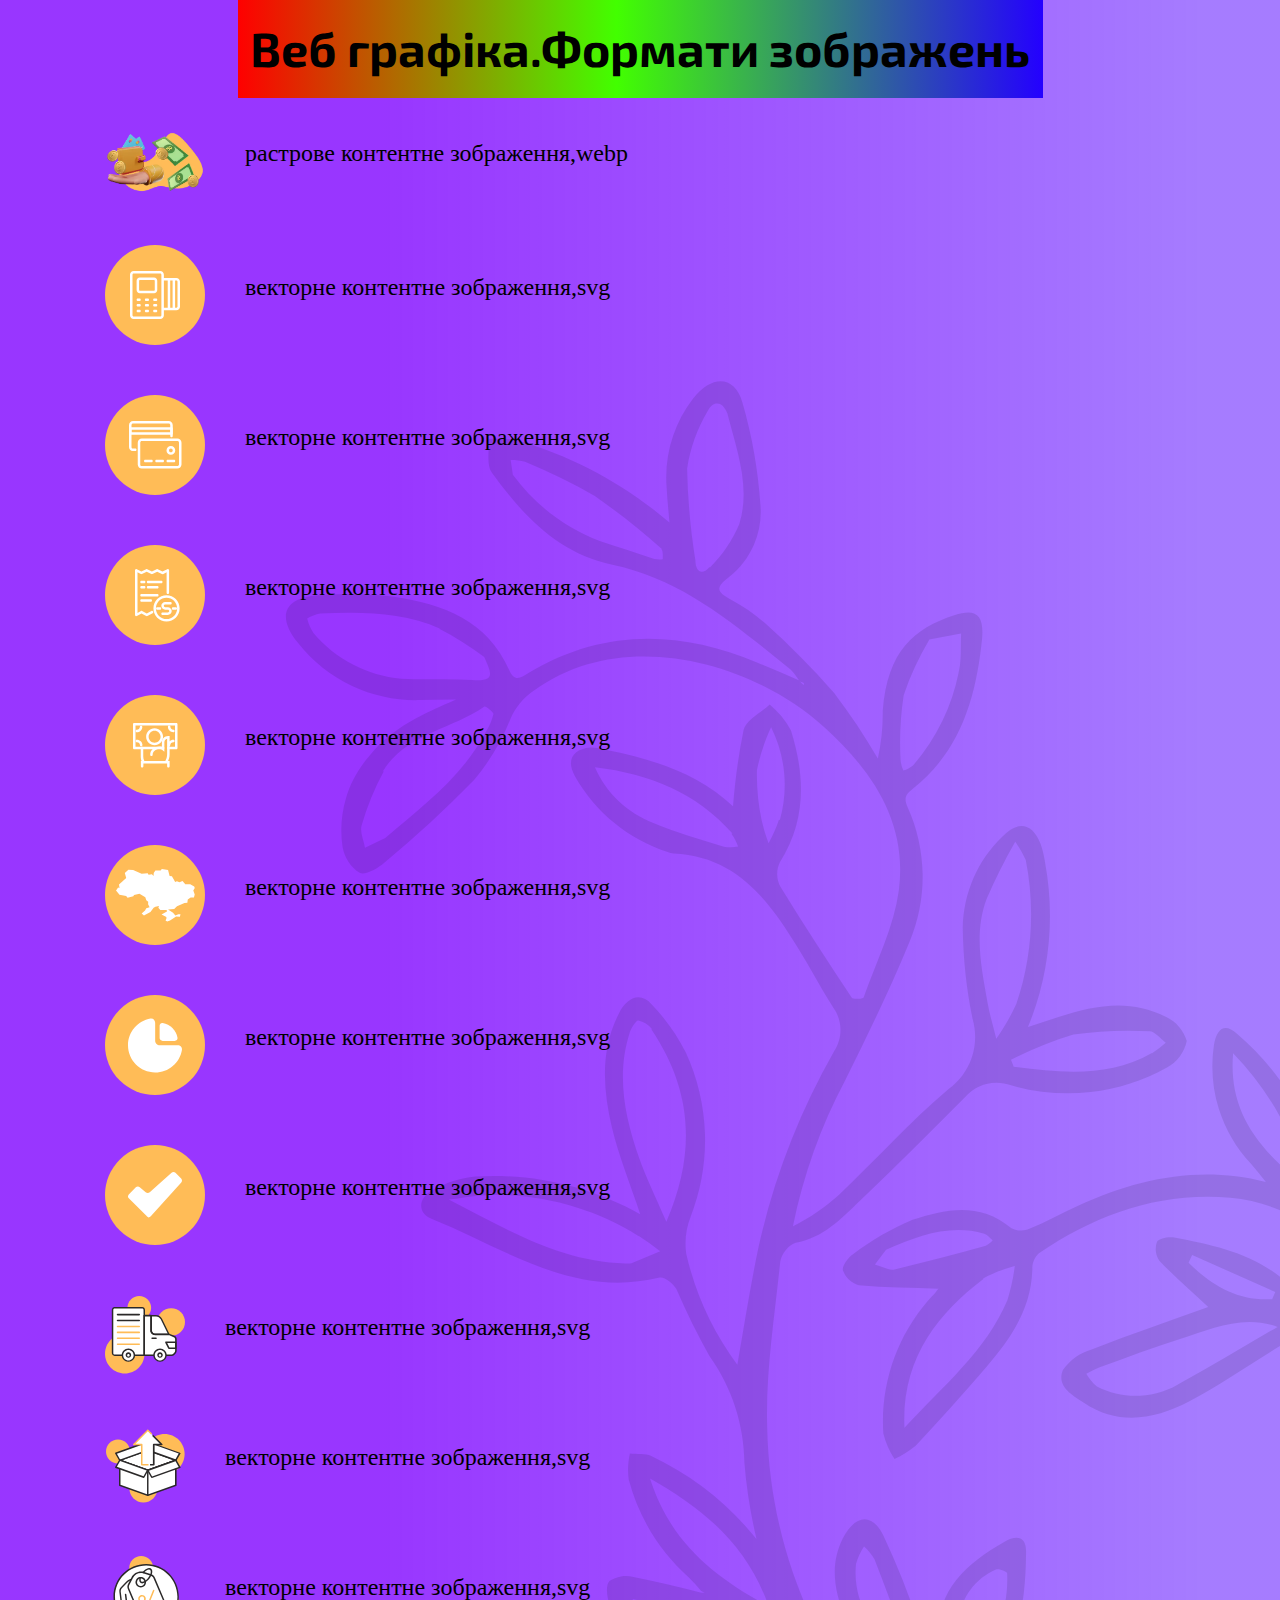
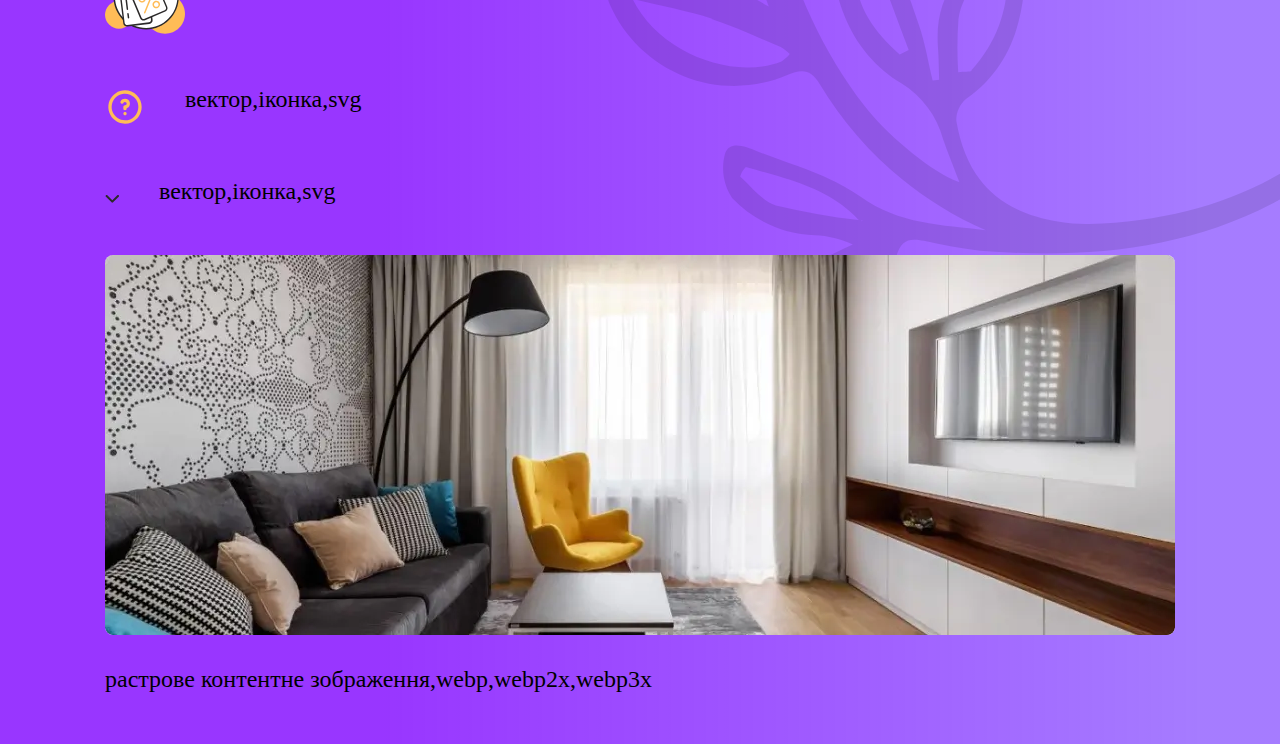
<file: lesson_8/index.html>
<!DOCTYPE html>
<html lang="uk">

<head>
	<meta charset="UTF-8">
	<meta name="viewport" content="width=device-width, initial-scale=1.0">
	<link rel="stylesheet" href="css/style.css">
	<title>lesson 8</title>
</head>

<body>
	<header>
		<div class="wraper-title">
			<h1>Веб графіка.Формати зображень</h1>
		</div>
	</header>
	<main class="main">
		<div class="wraper-homewok">

			<div class="block-raster">
				<img src="img/optimization/img-raster-content.webp" alt="на фото зображений гаманець,який тримає рука">
				<span>растрове контентне зображення,webp</span>
			</div>

			<div>
				<img src="img/pay-1-content.svg" alt="#">
				<span>векторне контентне зображення,svg</span>
			</div>

			<div>
				<img src="img/pay-2-content.svg" alt="#">
				<span>векторне контентне зображення,svg</span>
			</div>

			<div>
				<img src="img/pay-3-content.svg" alt="#">
				<span>векторне контентне зображення,svg</span>
			</div>

			<div>
				<img src="img/pay-4-content.svg" alt="#">
				<span>векторне контентне зображення,svg</span>
			</div>

			<div>
				<img src="img/pay-5-content.svg" alt="#">
				<span>векторне контентне зображення,svg</span>
			</div>

			<div>
				<img src="img/pay-6-content.svg" alt="#">
				<span>векторне контентне зображення,svg</span>
			</div>

			<div>
				<img src="img/pay-7-conteent.svg" alt="#">
				<span>векторне контентне зображення,svg</span>
			</div>

			<div>
				<img src="img/preim-1content.svg" alt="#">
				<span>векторне контентне зображення,svg</span>
			</div>

			<div>
				<img src="img/preim-2-content.svg" alt="#">
				<span>векторне контентне зображення,svg</span>
			</div>

			<div>
				<img src="img/preim-3-content.svg" alt="#">
				<span>векторне контентне зображення,svg</span>
			</div>

			<div>
				<img src="img/question-icon.svg" alt="#">
				<span>вектор,іконка,svg</span>
			</div>

			<div>
				<img src="img/vector-icon.svg" alt="#">
				<span>вектор,іконка,svg</span>
			</div>

			<div>
				<div class="image">
					<img src="img/img-content-raster.jpg" srcset="img/optimization/img-content-raster.webp 1x,
					img/optimization/img-content-raster-2x.webp 2x,
					img/optimization/img-content-raster-3x.webp 3x"
						alt="фото кімнати з інтер'єром в стилі лофт,з диваном,телевізором,торшером і жовтим кріслом">
				</div>
				<span>растрове контентне зображення,webp,webp2x,webp3x</span>
			</div>
		</div>
	</main>
	<footer></footer>

</body>
</file>
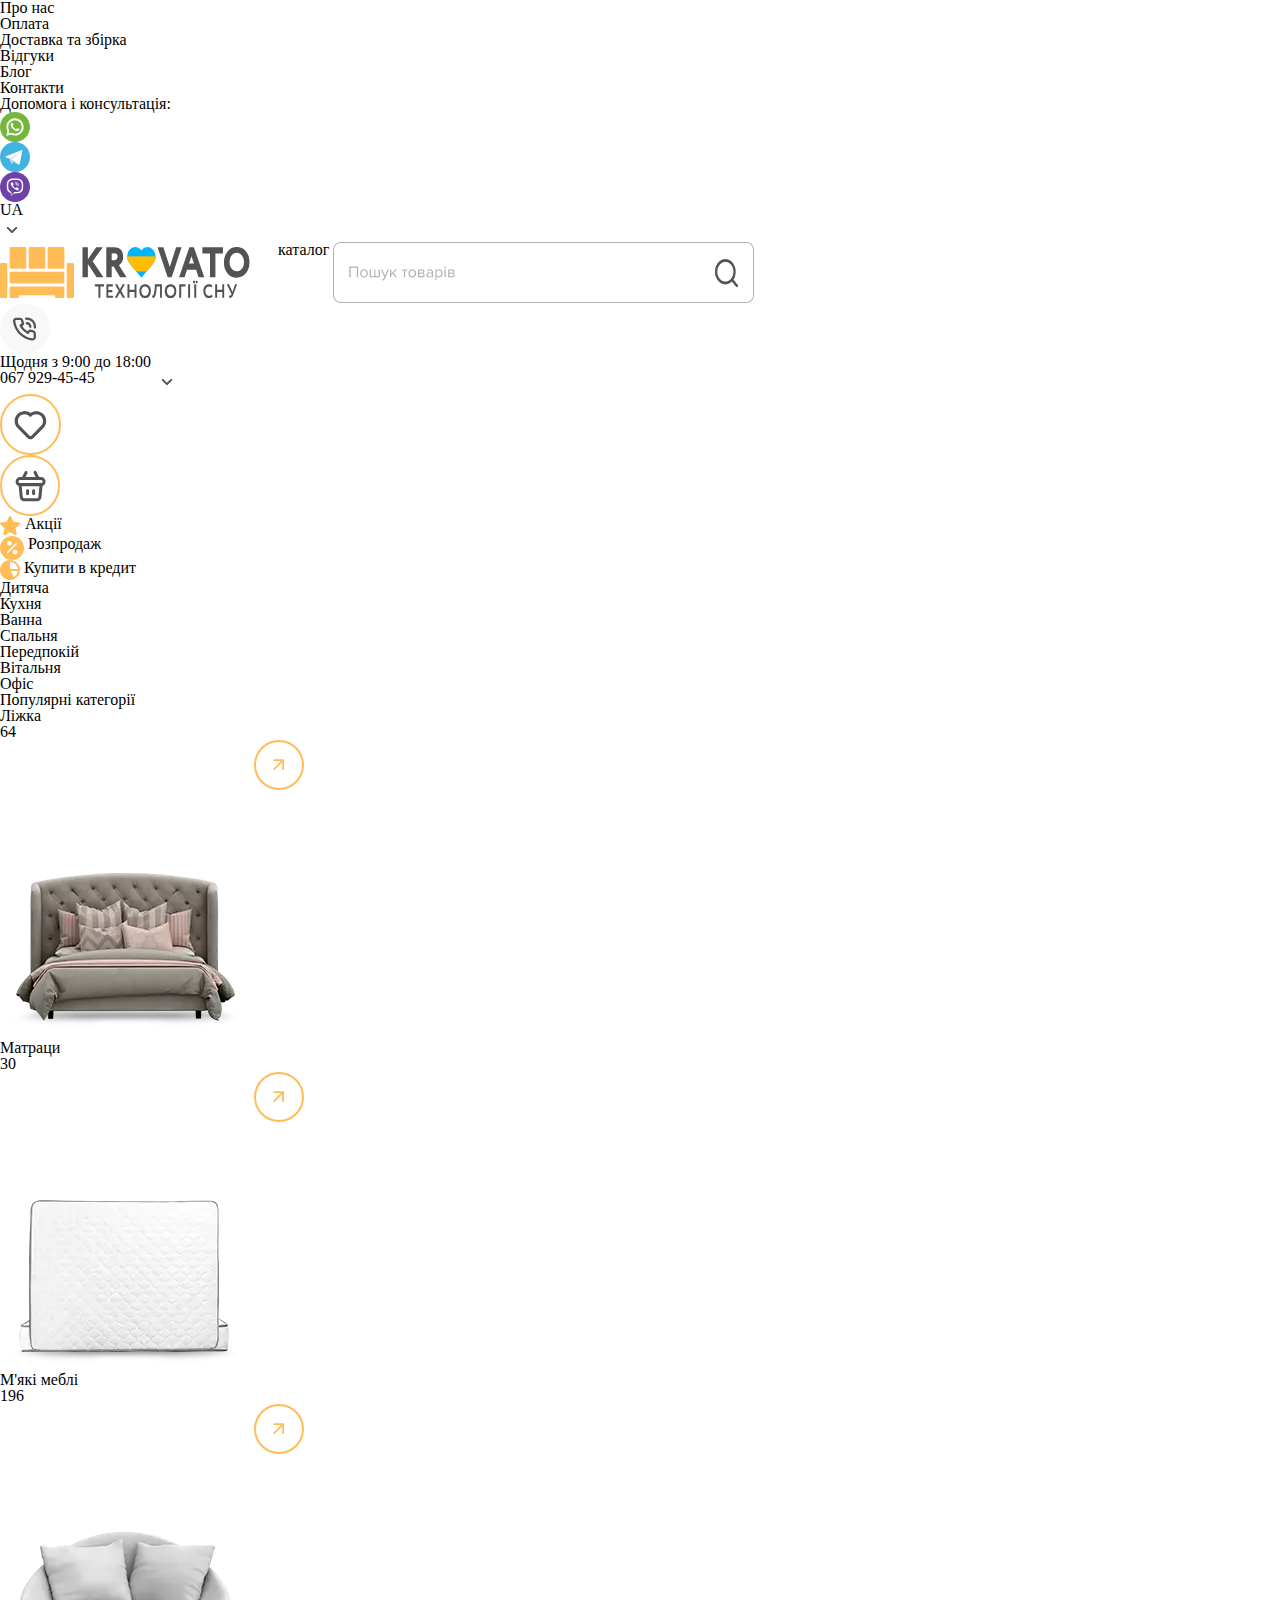
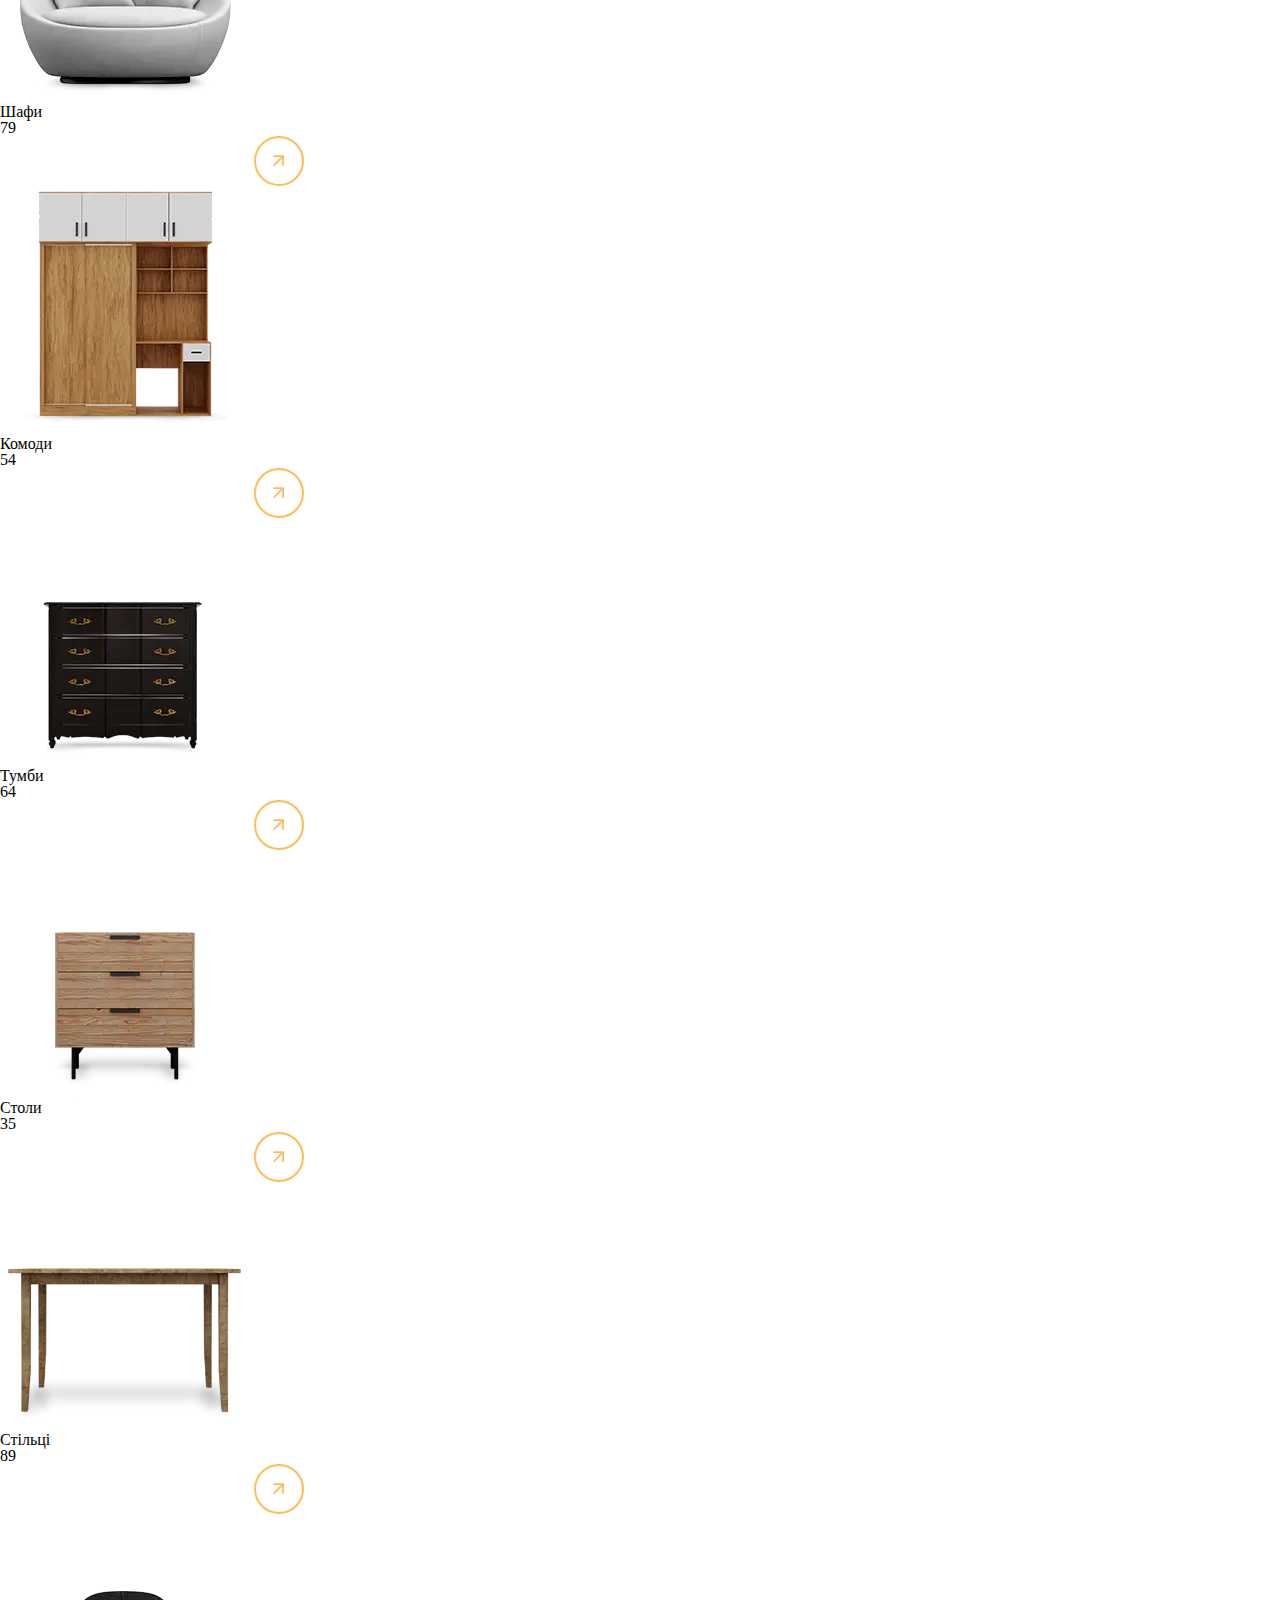
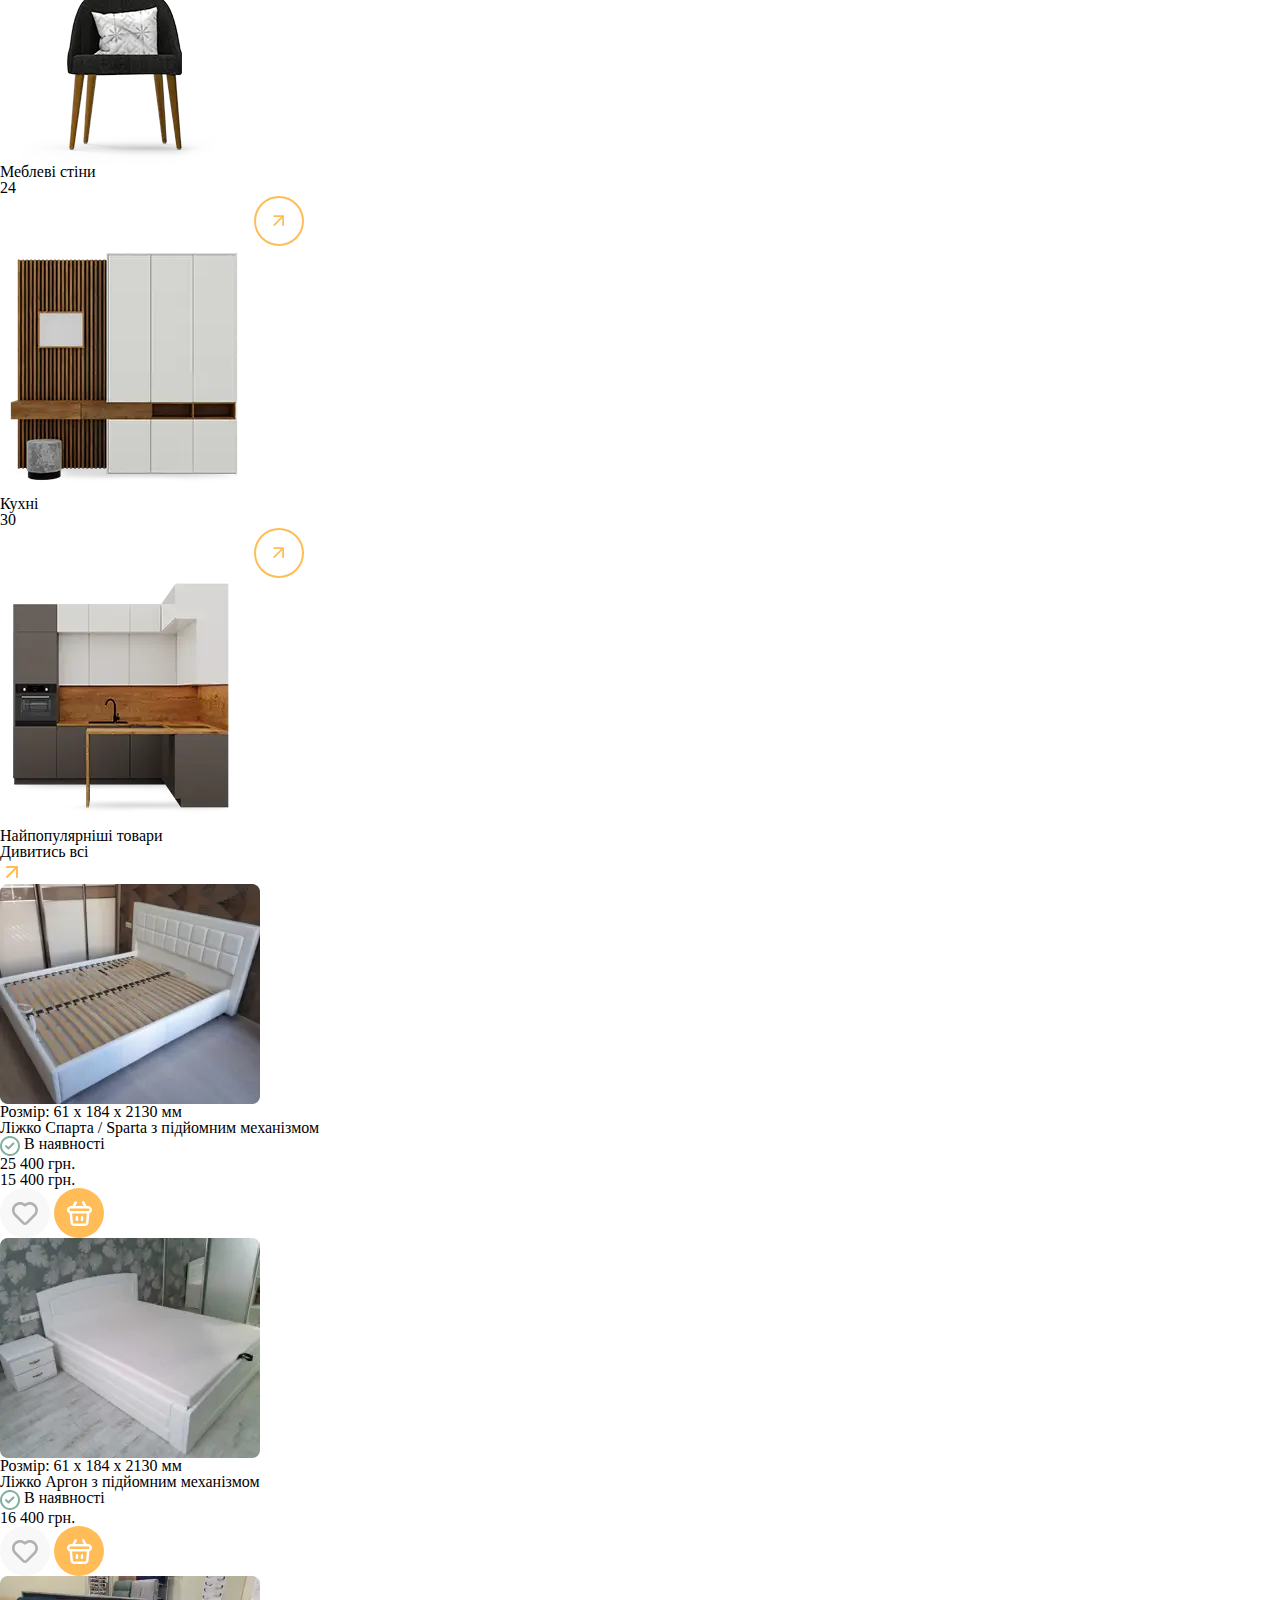
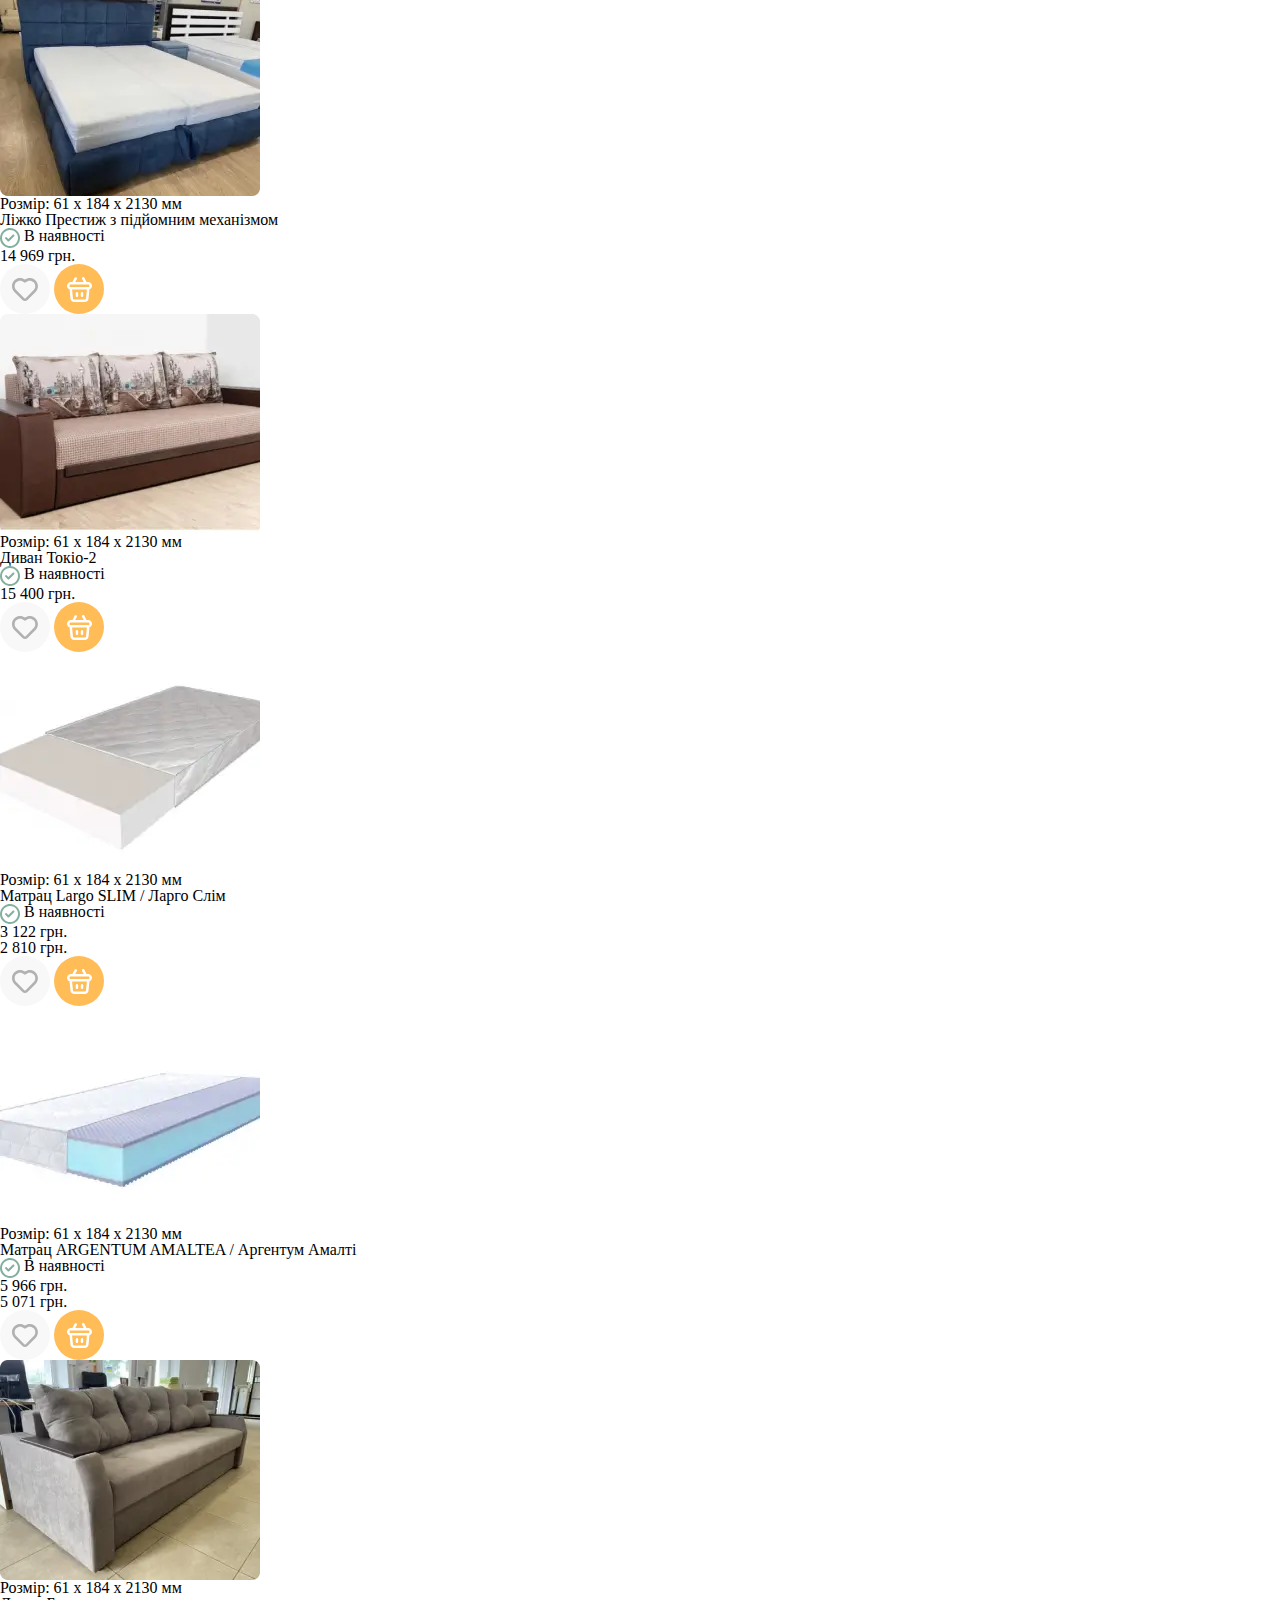
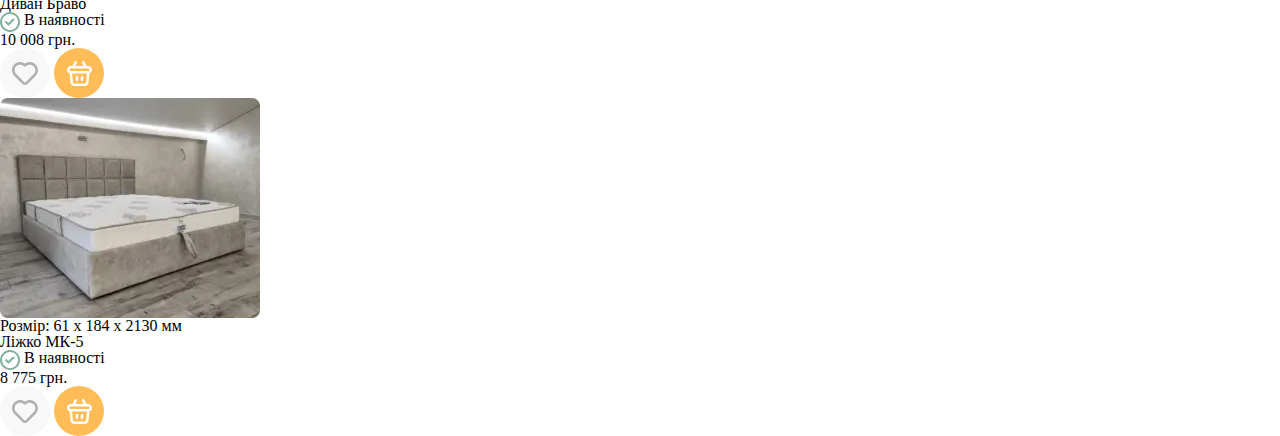
<file: lesson_9/index.html>
<!DOCTYPE html>
<html lang="uk">

<head>
	<meta charset="UTF-8">
	<meta name="viewport" content="width=device-width, initial-scale=1.0">
	<link rel="stylesheet" href="css/style.css">
	<title>lesson_9</title>
</head>

<body>
	<header class="header">
		<div class="header__row row-top">
			<div class="row-top__conteiner">
				<ul class="row-top__list list-menu">
					<li class="list-menu__item">
						<a href="" class="list-menu__link">Про нас</a>
					</li>
					<li class="list-menu__item">
						<a href="" class="list-menu__link">Оплата</a>
					</li>
					<li class="list-menu__item">
						<a href="" class="list-menu__link">Доставка та збірка</a>
					</li>
					<li class="list-menu__item">
						<a href="" class="list-menu__link">Відгуки</a>
					</li>
					<li class="list-menu__item">
						<a href="" class="list-menu__link">Блог</a>
					</li>
					<li class="list-menu__item">
						<a href="" class="list-menu__link">Контакти</a>
					</li>
				</ul>
				<div class="row-top__media social-media">
					<div class="social-media__messengers">
						<div class="social-media__text">Допомога і консультація:</div>
						<ul class="social-media-list">
							<li class="social-media__item">
								<img src="img/whatsapp.svg" alt="ватсап">
							</li>
							<li class="social-media__item">
								<img src="img/telegram.svg" alt="телеграм">
							</li>
							<li class="social-media__item">
								<img src="img/viber.svg" alt="вайбер">
							</li>
						</ul>
					</div>
					<a href="" class="row-top__link lenguage">
						<div class="lenguage__text">UA</div>
						<img src="img/arrow.svg" alt="стрілочка">
					</a>

				</div>


			</div>
		</div>

		<div class="header__row row-middle">
			<div class="row-middle__conteiner">
				<a href="#" class="row-middle__logo"><img src="img/logo.svg" alt="логотип Кровато"></a>

				<a href="#" class="row-middle__catalog"> <img src="img/card-catalog.svg" alt="Каталог">каталог</a>

				<a href="#" class="row-middle__search"> <img src="img/search.png" alt="пошук товарів"></a>

				<div class="row-middle__info telephone">
					<a href="tel:0679294545" class="telephone__link">
						<img class="telephone__image" src="img/icon-tel.svg" alt="телефон">
						<div class="telephone__info">
							<div class="telephone__time">Щодня з 9:00 до 18:00</div>
							<div class="telephone__number">067 929-45-45</div>
						</div>
					</a>
					<a href="" class="telephone__button">
						<img src="img/arrow.svg" alt="стрілочка">
					</a>
				</div>

				<div class="row-middle__cards card-icons">
					<ul class="card-list">
						<li class="card-icons__item">
							<a href="#" class="card-icons__link">
								<img src="img/favorite.svg" alt="іконка сердечко">
							</a>
						</li>
						<li class="card-icons__item">
							<a href="#" class="card-icons__link">
								<img src="img/basket.svg" alt="сміттєвий кошик">
							</a>
						</li>
					</ul>
				</div>


			</div>

		</div>
		<div class="header__row row-bottom ">
			<div class="row-bottom__conteiner">
				<ul class="row-bottom__shoping shoping-list">
					<li class="shoping-list__item">
						<img src="img/star-icon.svg" alt="зірочка">
						<a href="#" class="shoping-list__list">Акції</a>
					</li>
					<li class="shoping-list__item">
						<img src="img/percent.svg" alt="відсотки">
						<a href="#" class="shoping-list__list">Розпродаж</a>
					</li>
					<li class="shoping-list__item">
						<img src="img/parts-icon.svg" alt="зірочка">
						<a href="#" class="shoping-list__list">Купити в кредит</a>
					</li>
				</ul>
				<ul class="row-bottom__list list-rooms">
					<li class="list-rooms__item">
						<a href="#" class="list-rooms__list">Дитяча</a>
					</li>
					<li class="list-rooms__item">
						<a href="#" class="list-rooms__list">Кухня</a>
					</li>
					<li class="list-rooms__item">
						<a href="#" class="list-rooms__list">Ванна</a>
					</li>
					<li class="list-rooms__item">
						<a href="#" class="list-rooms__list">Спальня</a>
					</li>
					<li class="list-rooms__item">
						<a href="#" class="list-rooms__list">Передпокій</a>
					</li>
					<li class="list-rooms__item">
						<a href="#" class="list-rooms__list">Вітальня</a>
					</li>
					<li class="list-rooms__item">
						<a href="#" class="list-rooms__list">Офіс</a>
					</li>
				</ul>
			</div>
		</div>
	</header>


	<main class="main">
		<div class="section-categories">
			<div class="section-categories__contenier">

				<h2 class="section-categories__title">Популярні категорії</h2>

				<ul class="section-categories__list">
					<li class="section-categories__item item-categories">

						<div class="item-categories__info">
							<div class="item-categories__title">Ліжка</div>
							<div class="item-categories__number">64</div>
						</div>
						<img class="item-categories__products" src="img/cart-image.webp" alt="Ліжко">
						<img class="item-categories__icon" src="img/cart-arrow.svg" alt=" стрілочка">
					</li>

					<li class="section-categories__item item-categories">
						<div class="item-categories__info">
							<div class="item-categories__title">Матраци</div>
							<div class="item-categories__number">30</div>
						</div>
						<img class="item-categories__products" src="img/cart-image-2.webp" alt="Ліжко">
						<img class="item-categories__icon" src="img/cart-arrow.svg" alt=" стрілочка">
					</li>

					<li class="section-categories__item item-categories">
						<div class="item-categories__info">
							<div class="item-categories__title">М'які меблі</div>
							<div class="item-categories__number">196</div>
						</div>
						<img class="item-categories__products" src="img//cart-image-3.webp" alt="Ліжко">
						<img class="item-categories__icon" src="img/cart-arrow.svg" alt=" стрілочка">
					</li>

					<li class="section-categories__item item-categories">
						<div class="item-categories__info">
							<div class="item-categories__title">Шафи</div>
							<div class="item-categories__number">79</div>
						</div>
						<img class="item-categories__products" src="img/cart-image-4.webp" alt="Ліжко">
						<img class="item-categories__icon" src="img/cart-arrow.svg" alt=" стрілочка">
					</li>

					<li class="section-categories__item item-categories">
						<div class="item-categories__info">
							<div class="item-categories__title">Комоди</div>
							<div class="item-categories__number">54</div>
						</div>
						<img class="item-categories__products" src="img/cart-image-5.webp" alt="Ліжко">
						<img class="item-categories__icon" src="img/cart-arrow.svg" alt=" стрілочка">
					</li>

					<li class="section-categories__item item-categories">
						<div class="item-categories__info">
							<div class="item-categories__title">Тумби</div>
							<div class="item-categories__number">64</div>
						</div>
						<img class="item-categories__products" src="img/cart-image-6.webp" alt="Ліжко">
						<img class="item-categories__icon" src="img/cart-arrow.svg" alt=" стрілочка">
					</li>

					<li class="section-categories__item item-categories">
						<div class="item-categories__info">
							<div class="item-categories__title">Столи</div>
							<div class="item-categories__number">35</div>
						</div>
						<img class="item-categories__products" src="img/cart-image-7.webp" alt="Ліжко">
						<img class="item-categories__icon" src="img/cart-arrow.svg" alt=" стрілочка">
					</li>

					<li class="section-categories__item item-categories">
						<div class="item-categories__info">
							<div class="item-categories__title">Стільці</div>
							<div class="item-categories__number">89</div>
						</div>
						<img class="item-categories__products" src="img//cart-image-8.webp" alt="Ліжко">
						<img class="item-categories__icon" src="img/cart-arrow.svg" alt=" стрілочка">
					</li>

					<li class="section-categories__item item-categories">
						<div class="item-categories__info">
							<div class="item-categories__title">Меблеві стіни</div>
							<div class="item-categories__number">24</div>
						</div>
						<img class="item-categories__products" src="img/cart-image-9.webp" alt="Ліжко">
						<img class="item-categories__icon" src="img/cart-arrow.svg" alt=" стрілочка">
					</li>

					<li class="section-categories__item item-categories">
						<div class="item-categories__info">
							<div class="item-categories__title">Кухні</div>
							<div class="item-categories__number">30</div>
						</div>
						<img class="item-categories__products" src="img/cart-image-10.webp" alt="Ліжко">
						<img class="item-categories__icon" src="img/cart-arrow.svg" alt=" стрілочка">
					</li>

				</ul>
			</div>
		</div>



		<div class="popular-products">
			<div class="popular-products__conteiner">

				<h2 class="popular-products__title">Найпопулярніші товари</h2>
				<h2 class="popular-products__sub-title popular-products__sub-title--yellow">Дивитись всі</h2>
				<img src="img/arrow-yelow.svg" alt="стрілочка">

				<ul class="popular-products__list">
					<!----------------------------------------------------------->
					<li class="popular-products__item item-products">
						<img src="img/card-img.webp" alt="ліжко">

						<div class="item-products__text-block">
							<div class="item-products__size">Розмір: 61 x 184 x 2130 мм</div>
							<div class="item-products__title">Ліжко Спарта / Sparta з підйомним механізмом</div>
							<div class="item-products__sub-title">
								<img src="img/arrow-green.svg" alt="галочка">
								<span>В наявності</span>
							</div>
						</div>

						<div class="item-products__info">
							<div class="item-products__section info-price">
								<div class="info-price__top">25 400 грн.</div>
								<div class="info-price__bottom">15 400 грн.</div>
							</div>
							<div class="item-products__cards">
								<img src="img/card-favorite.svg" alt="сердечко">
								<img src="img/card-trash.svg" alt="сміттєва корзина">
							</div>
						</div>
					</li>
					<!-------------------------------------------------------->
					<li class="popular-products__item item-products">
						<img src="img/card-img-2.webp" alt="ліжко">

						<div class="item-products__text-block">
							<div class="item-products__size">Розмір: 61 x 184 x 2130 мм</div>
							<div class="item-products__title">Ліжко Аргон з підйомним механізмом
							</div>
							<div class="item-products__sub-title">
								<img src="img/arrow-green.svg" alt="галочка">
								<span>В наявності</span>
							</div>
						</div>

						<div class="item-products__info">
							<div class="item-products__section info-price">
								<div class="info-price__top"></div>
								<div class="info-price__bottom">16 400 грн.</div>
							</div>
							<div class="item-products__cards">
								<img src="img/card-favorite.svg" alt="сердечко">
								<img src="img/card-trash.svg" alt="сміттєва корзина">
							</div>
						</div>
					</li>
					<!-------------------------------------------------------->
					<li class="popular-products__item item-products">
						<img src="img/card-img-3.webp" alt="ліжко">

						<div class="item-products__text-block">
							<div class="item-products__size">Розмір: 61 x 184 x 2130 мм</div>
							<div class="item-products__title">Ліжко Престиж з підйомним механізмом</div>
							<div class="item-products__sub-title">
								<img src="img/arrow-green.svg" alt="галочка">
								<span>В наявності</span>
							</div>
						</div>

						<div class="item-products__info">
							<div class="item-products__section info-price">
								<div class="info-price__top"></div>
								<div class="info-price__bottom">14 969 грн.</div>
							</div>
							<div class="item-products__cards">
								<img src="img/card-favorite.svg" alt="сердечко">
								<img src="img/card-trash.svg" alt="сміттєва корзина">
							</div>
						</div>
					</li>
					<!------------------------------------------------------------>
					<li class="popular-products__item item-products">
						<img src="img/card-img-4.webp" alt="диван">

						<div class="item-products__text-block">
							<div class="item-products__size">Розмір: 61 x 184 x 2130 мм</div>
							<div class="item-products__title">Диван Токіо-2</div>
							<div class="item-products__sub-title">
								<img src="img/arrow-green.svg" alt="галочка">
								<span>В наявності</span>
							</div>
						</div>

						<div class="item-products__info">
							<div class="item-products__section info-price">
								<div class="info-price__top"></div>
								<div class="info-price__bottom">15 400 грн.</div>
							</div>
							<div class="item-products__cards">
								<img src="img/card-favorite.svg" alt="сердечко">
								<img src="img/card-trash.svg" alt="сміттєва корзина">
							</div>
						</div>
					</li>
					<!---------------------------------------------------------------->
					<li class="popular-products__item item-products">
						<img src="img/card-img-5.webp" alt="матрац">

						<div class="item-products__text-block">
							<div class="item-products__size">Розмір: 61 x 184 x 2130 мм</div>
							<div class="item-products__title">Матрац Largo SLIM / Ларго Слім</div>
							<div class="item-products__sub-title">
								<img src="img/arrow-green.svg" alt="галочка">
								<span>В наявності</span>
							</div>
						</div>

						<div class="item-products__info">
							<div class="item-products__section info-price">
								<div class="info-price__top">3 122 грн.</div>
								<div class="info-price__bottom">2 810 грн.</div>
							</div>
							<div class="item-products__cards">
								<img src="img/card-favorite.svg" alt="сердечко">
								<img src="img/card-trash.svg" alt="сміттєва корзина">
							</div>
						</div>
					</li>
					<!----------------------------------------------------------------->
					<li class="popular-products__item item-products">
						<img src="img/card-img-6.webp" alt="матрац">

						<div class="item-products__text-block">
							<div class="item-products__size">Розмір: 61 x 184 x 2130 мм</div>
							<div class="item-products__title">Матрац ARGENTUM AMALTEA / Аргентум Амалті</div>
							<div class="item-products__sub-title">
								<img src="img/arrow-green.svg" alt="галочка">
								<span>В наявності</span>
							</div>
						</div>

						<div class="item-products__info">
							<div class="item-products__section info-price">
								<div class="info-price__top">5 966 грн.</div>
								<div class="info-price__bottom">5 071 грн.</div>
							</div>
							<div class="item-products__cards">
								<img src="img/card-favorite.svg" alt="сердечко">
								<img src="img/card-trash.svg" alt="сміттєва корзина">
							</div>
						</div>
					</li>
					<!--------------------------------------------------------------------->
					<li class="popular-products__item item-products">
						<img src="img/card-img-7.webp" alt="диван">

						<div class="item-products__text-block">
							<div class="item-products__size">Розмір: 61 x 184 x 2130 мм</div>
							<div class="item-products__title">Диван Браво</div>
							<div class="item-products__sub-title">
								<img src="img/arrow-green.svg" alt="галочка">
								<span>В наявності</span>
							</div>
						</div>

						<div class="item-products__info">
							<div class="item-products__section info-price">
								<div class="info-price__top"></div>
								<div class="info-price__bottom">10 008 грн.</div>
							</div>
							<div class="item-products__cards">
								<img src="img/card-favorite.svg" alt="сердечко">
								<img src="img/card-trash.svg" alt="сміттєва корзина">
							</div>
						</div>
					</li>
					<!-------------------------------------------------------------------------->
					<li class="popular-products__item item-products">
						<img src="img/card-img-8.webp" alt="ліжко">

						<div class="item-products__text-block">
							<div class="item-products__size">Розмір: 61 x 184 x 2130 мм</div>
							<div class="item-products__title">Ліжко МК-5</div>
							<div class="item-products__sub-title">
								<img src="img/arrow-green.svg" alt="галочка">
								<span>В наявності</span>
							</div>
						</div>

						<div class="item-products__info">
							<div class="item-products__section info-price">
								<div class="info-price__top"></div>
								<div class="info-price__bottom">8 775 грн.</div>
							</div>
							<div class="item-products__cards">
								<img src="img/card-favorite.svg" alt="сердечко">
								<img src="img/card-trash.svg" alt="сміттєва корзина">
							</div>
						</div>
					</li>
				</ul>

			</div>
		</div>
	</main>
	<footer></footer>
</body>

</html>
</file>
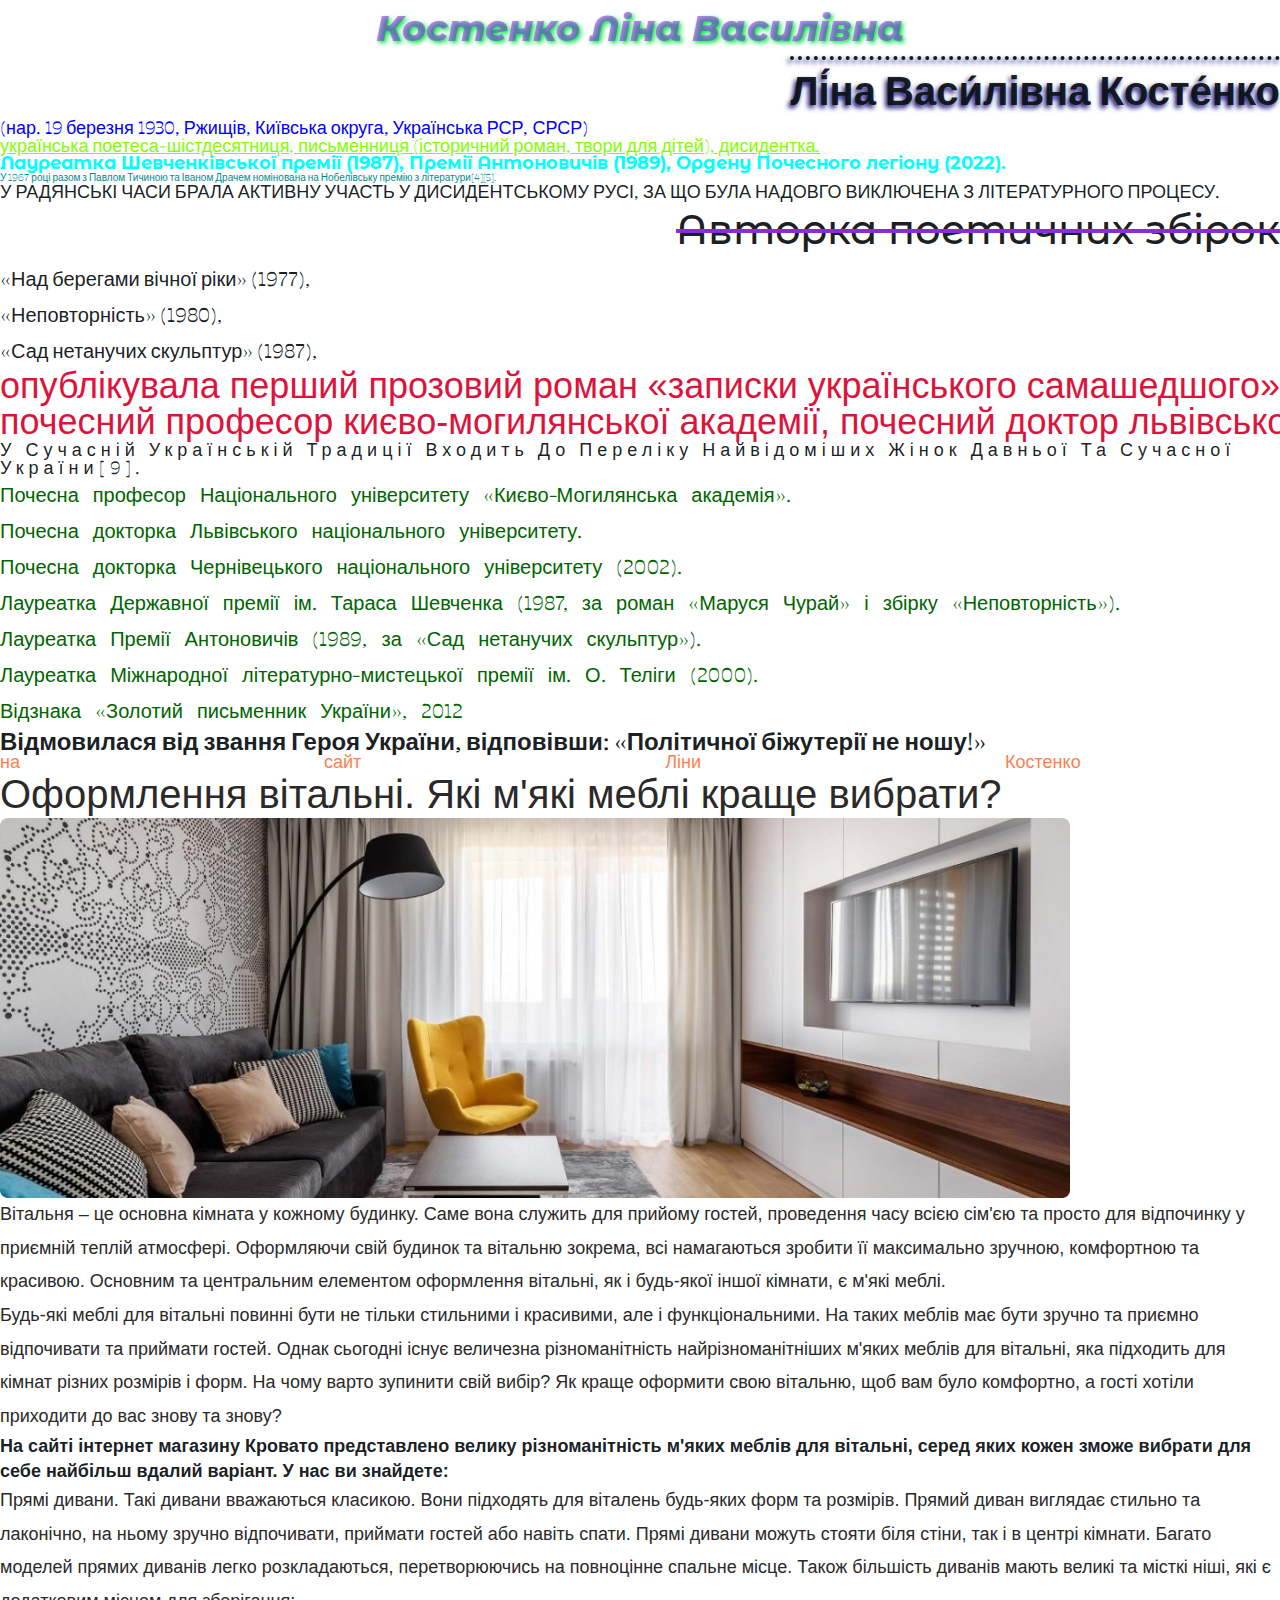
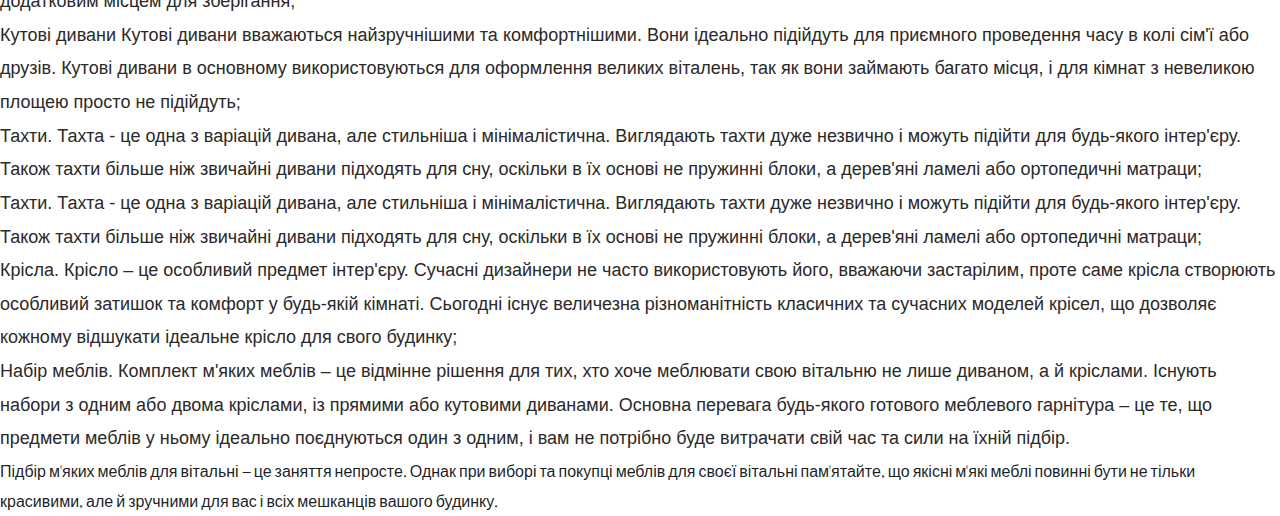
<file: lesson_4/lesson_4/index.html>
<!DOCTYPE html>
<html lang="uk">

<head>
	<meta charset="UTF-8">
	<meta name="viewport" content="width=device-width, initial-scale=1.0">
	<link rel="stylesheet" href="css/style.css">
	<title>lesson 4</title>
</head>

<body>
	<header class="header">
		<h1>Костенко Ліна Василівна</h1>
	</header>
	<main>
		<div>
			<h2>Лі́на Васи́лівна Косте́нко</h2>
			<p class="page">
				(нар. 19 березня 1930, Ржищів, Київська округа, Українська РСР, СРСР)
			</p>
			<p class="style">українська поетеса-шістдесятниця, письменниця (історичний роман, твори для дітей), дисидентка.

			</p>
			<p class="name">Лауреатка Шевченківської премії (1987), Премії Антоновичів (1989), Ордену Почесного легіону
				(2022).
			</p>
		</div>
		<div>
			<p class="sub-title">
				У 1967 році разом з Павлом Тичиною та Іваном Драчем номінована на Нобелівську премію з літератури[4][5].
			</p>

			<p class="title">У радянські часи брала активну участь у дисидентському русі, за що була надовго виключена з
				літературного
				процесу.

			</p>
		</div>
		<div class="list">
			<h2 class="format">Авторка поетичних збірок</h2>
			<ol class="list list">
				<li>«Над берегами вічної ріки» (1977),</li>
				<li>«Неповторність» (1980), </li>
				<li>«Сад нетанучих скульптур» (1987),</li>
			</ol>
			<p class="paragraph">
				опублікувала перший прозовий роман «Записки українського самашедшого», що став одним із лідерів продажу
				серед українських книжок 2011 року[6].
			</p>
			<p class="paragraph 2">
				Почесний професор Києво-Могилянської академії, почесний доктор Львівського та Чернівецького університетів.
			</p>
		</div>

		<p class="text">У сучасній українській традиції входить до переліку найвідоміших жінок давньої та сучасної
			України[9].
		</p>

		<div class="item">
			<ul>
				<li>Почесна професор Національного університету «Києво-Могилянська академія».</li>
				<li>Почесна докторка Львівського національного університету.</li>
				<li>Почесна докторка Чернівецького національного університету (2002).</li>
				<li>Лауреатка Державної премії ім. Тараса Шевченка (1987, за роман «Маруся Чурай» і збірку «Неповторність»).
				</li>
				<li>Лауреатка Премії Антоновичів (1989, за «Сад нетанучих скульптур»).</li>
				<li>Лауреатка Міжнародної літературно-мистецької премії ім. О. Теліги (2000).</li>
				<li>Відзнака «Золотий письменник України», 2012</li>
			</ul>
		</div>

		<div class="link">
			<h3>Відмовилася від звання Героя України, відповівши: «Політичної біжутерії не ношу!»</h3>

			<a target="_blank"
				href="https://uk.wikipedia.org/wiki/%D0%9A%D0%BE%D1%81%D1%82%D0%B5%D0%BD%D0%BA%D0%BE_%D0%9B%D1%96%D0%BD%D0%B0_%D0%92%D0%B0%D1%81%D0%B8%D0%BB%D1%96%D0%B2%D0%BD%D0%B0">на
				сайт Ліни Костенко</a>
		</div>

		<h4>Оформлення вітальні. Які м'які меблі краще вибрати?</h4>
		<img src="img/img_1.png"
			alt="фото кімнати з інтер'єром в стилі лофт,з диваном,телевізором,торшером і жовтим кріслом">
		<div class="text">
			<p>
				Вітальня – це основна кімната у кожному будинку. Саме вона служить для прийому гостей, проведення часу
				всією сім'єю та просто для відпочинку у приємній теплій атмосфері. Оформляючи свій будинок та вітальню
				зокрема, всі намагаються зробити її максимально зручною, комфортною та красивою. Основним та центральним
				елементом оформлення вітальні, як і будь-якої іншої кімнати, є м'які меблі.
			</p>
			<p>Будь-які меблі для вітальні повинні бути не тільки стильними і красивими, але і функціональними. На таких
				меблів має бути зручно та приємно відпочивати та приймати гостей. Однак сьогодні існує величезна
				різноманітність найрізноманітніших м'яких меблів для вітальні, яка підходить для кімнат різних розмірів і
				форм. На чому варто зупинити свій вибір? Як краще оформити свою вітальню, щоб вам було комфортно, а гості
				хотіли приходити до вас знову та знову?
			</p>
			<h5 class="id">На сайті інтернет магазину Кровато представлено велику різноманітність м'яких меблів для
				вітальні, серед
				яких кожен зможе вибрати для себе найбільш вдалий варіант. У нас ви знайдете:

			</h5>
			<p>Прямі дивани. Такі дивани вважаються класикою. Вони підходять для віталень будь-яких форм та розмірів.
				Прямий диван виглядає стильно та лаконічно, на ньому зручно відпочивати, приймати гостей або навіть
				спати. Прямі дивани можуть стояти біля стіни, так і в центрі кімнати. Багато моделей прямих диванів легко
				розкладаються, перетворюючись на повноцінне спальне місце. Також більшість диванів мають великі та місткі
				ніші, які є додатковим місцем для зберігання;
			</p>
			<p>Кутові дивани Кутові дивани вважаються найзручнішими та комфортнішими. Вони ідеально підійдуть для
				приємного проведення часу в колі сім'ї або друзів. Кутові дивани в основному використовуються для
				оформлення великих віталень, так як вони займають багато місця, і для кімнат з невеликою площею просто не
				підійдуть;
			</p>
			<p>Тахти. Тахта - це одна з варіацій дивана, але стильніша і мінімалістична. Виглядають тахти дуже незвично
				і можуть підійти для будь-якого інтер'єру. Також тахти більше ніж звичайні дивани підходять для сну,
				оскільки в їх основі не пружинні блоки, а дерев'яні ламелі або ортопедичні матраци;

			</p>
			<p>Тахти. Тахта - це одна з варіацій дивана, але стильніша і мінімалістична. Виглядають тахти дуже незвично
				і можуть підійти для будь-якого інтер'єру. Також тахти більше ніж звичайні дивани підходять для сну,
				оскільки в їх основі не пружинні блоки, а дерев'яні ламелі або ортопедичні матраци;

			</p>
			<p>
				Крісла. Крісло – це особливий предмет інтер'єру. Сучасні дизайнери не часто використовують його, вважаючи
				застарілим, проте саме крісла створюють особливий затишок та комфорт у будь-якій кімнаті. Сьогодні існує
				величезна різноманітність класичних та сучасних моделей крісел, що дозволяє кожному відшукати ідеальне
				крісло для свого будинку;
			</p>
			<p>
				Набір меблів. Комплект м'яких меблів – це відмінне рішення для тих, хто хоче меблювати свою вітальню не
				лише диваном, а й кріслами. Існують набори з одним або двома кріслами, із прямими або кутовими диванами.
				Основна перевага будь-якого готового меблевого гарнітура – це те, що предмети меблів у ньому ідеально
				поєднуються один з одним, і вам не потрібно буде витрачати свій час та сили на їхній підбір.
			</p>

		</div>
	</main>
	<footer class="footer">
		<p>Підбір м'яких меблів для вітальні – це заняття непросте. Однак при виборі та покупці меблів для своєї вітальні
			пам'ятайте, що якісні м'які меблі повинні бути не тільки красивими, але й зручними для вас і всіх мешканців
			вашого будинку.</p>
	</footer>
</body>

</html>
</file>
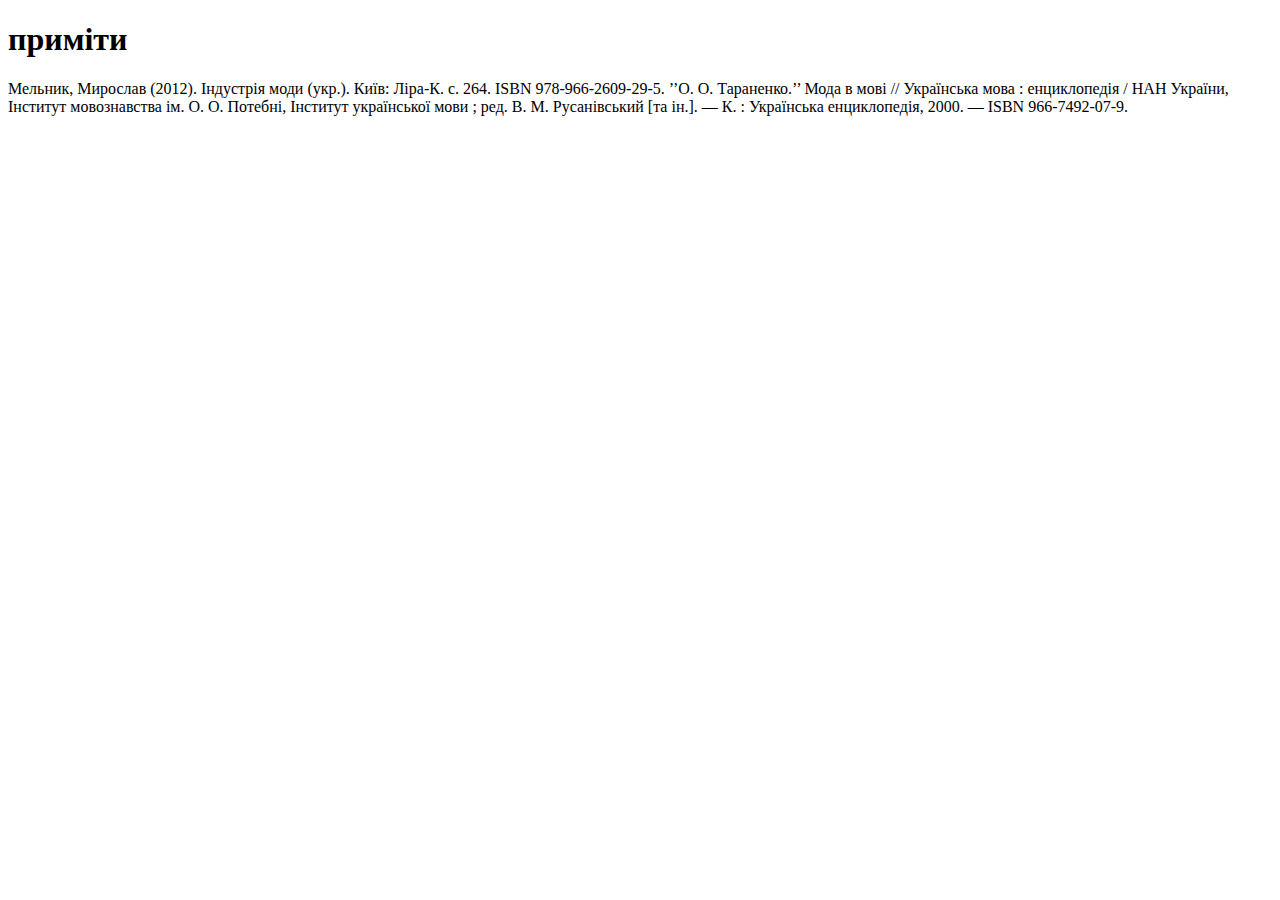
<file: lesson_2/notes.html>
<!DOCTYPE html>
<html lang="en">

<head>
	<meta charset="UTF-8">
	<meta name="viewport" content="width=device-width, initial-scale=1.0">
	<title>notes</title>
</head>

<body>
	<h1>приміти</h1>
	<div>
		Мельник, Мирослав (2012). Індустрія моди (укр.). Київ: Ліра-К. с. 264. ISBN 978-966-2609-29-5.
		’’О. О. Тараненко.’’ Мода в мові // Українська мова : енциклопедія / НАН України, Інститут мовознавства ім.
		О. О. Потебні, Інститут української мови ; ред. В. М. Русанівський [та ін.]. — К. : Українська енциклопедія,
		2000. — ISBN 966-7492-07-9.
	</div>

</body>

</html>
</file>
<file: lesson_4/css/style.css>
@import url('https://fonts.googleapis.com/css2?family=Montserrat+Alternates:wght@500;600;700;800;900&family=Sixtyfour&display=swap');

@import url("https://fonts.googleapis.com/css?family=Ojuju:200,300,regular,500,600,700,800");

@import url("fonts.css");

@import url("reset.css");


body {
	font-family: "Ojuju",sans-serif;
	font-size: 18px;
	font-weight: 500;
	color: rgba(13, 18, 22, 0.96);
	font-style: normal;
	
}
h1 {
	font-family: "Montserrat Alternates", sans-serif;
	font-size: 36px;
	font-style: italic;
	font-weight: 800;
	color: rgba(137, 43, 226, 0.588);
	text-align: center;
	line-height: 161.111111%; /* 58/36 */
	text-shadow: 2px 2px 4px hsl(139, 93%, 47%);
	}

h2 {
		text-align: right;
		font-weight: 600;
		font-size: 40px;
		text-decoration: overline;
		line-height: 150%; /* 60/40 */ ;
		text-decoration-style: dotted;
		text-shadow: -2px 3px 5px hsl(244, 95%, 23%);
		
	}
	.format  {
		text-decoration: line-through;
		text-decoration-color: blueviolet;
		text-shadow: none;
	}
.page {
		text-align: justify;
		color: blue;
		
		
		
	}
	.style {
		color: chartreuse;
		text-decoration: underline;
	}
	.title {
		text-transform: uppercase;
	}
	
.format {
	font-family: "Montserrat Alternates",sans-serif;
	font-weight: 500;
}
.paragraph {
	font-family: "Proxima Nova Light",sans-serif;
	font-weight: 300;
	color: crimson;
	font-size: 36px;
	text-transform: lowercase;
	white-space:nowrap;
}
p.text {
	text-transform: capitalize;
	letter-spacing: 5px;
}
li {
	font-size: 20px;
	line-height: 180%; /* 36/20 */
}
.item li{
	color: darkgreen;
	word-spacing: 10px;
}
h3 {
	font-size: 24px;
	font-weight: 600;
}

a {
	color: coral;
	word-spacing: 300px;
}
h4 {
	font-size: 40px;
	font-family: "Proxima Nova Semibold", sans-serif;
	font-weight: 400;
	text-align: left;
	color:#2b2929;
	font-style: normal;
}
.name {
	font-family:"Montserrat Alternates",sans-serif;
		color: aqua;
		font-weight: 700;
}
.sub-title {
	color: darkcyan;
	font-size: 10px;
}

.text p {
	font-family: "Proxima Nova Regular",sans-serif;
	color: #2b2929;
	font-weight: 400;
	text-align: left;
	font-style: normal;
	line-height:187.5%; /* 30/16 */
	font-size: 16;
	text-transform: none;
}
h5 {
	font-size: 20;
	line-height: 140%; /* 28/20 */
	font-family: "Proxima Nova Semibold",sans-serif;
	font-weight: 600;
	
}
.footer {
	font-size: 16px;
	line-height:187.5%; /* 30/16 */
}
</file>
<file: lesson_6/css/style.css>
@import url("fonts.css");
@import url("https://fonts.googleapis.com/css?family=Roboto:300,regular,500&display=swap");
@import url("https://fonts.googleapis.com/css?family=Quicksand:500,600,700&display=swap");

@import url("reset.css");

body {
	font-family: "Proxima Nova", sans-serif;
	font-size: 16px;
	font-weight: 400;
	color: #2b2929;
	font-style: normal;
	text-align: left;
	font-style: normal;
	line-height: 187.5%; /* 30/16 */
}
.conteiner-maket {
	margin: 0 auto;
	max-width: 1440px;
}
h1 {
	font-size: 40px;
	line-height: 120%; /* 48/40 */
	font-weight: 400;
	text-align: center;
	width: 95%;
	margin: 0 auto;
	margin-top: 96px;
	border: 10px solid #8605ad;
}
h1:hover {
	border-color: aqua;
}
.main-top {
	text-align: center;
	margin-top: 40px;
	margin-bottom: 40px;
}
.image {
	width: 100%;
	font-size: 0;
	width: 95%;
	border-top: 25px solid yellowgreen;
	border-right: 18px dashed red;
	border-bottom: 7px dotted black;
	border-left: 5px double palevioletred;
}
.image:hover {
	border-right: 18px dashed transparent;
	border-left: 5px double transparent;
}

.text p {
	text-transform: none;
	min-height: auto;
	margin-bottom: 10px;
}
.text {
	margin-bottom: 10px;
}

h2 {
	line-height: 140%; /* 28/20 */
	font-size: 20px;
	font-weight: 600;
	border: 2px solid blue;
}
h2:hover {
	border: 2px solid transparent;
}
.div li {
	margin-bottom: 20px;
}
li {
	background: url("../img/Vector.jpg") 0 0/32px no-repeat;
	padding-left: 40px;
	min-height: 32px;
}
a {
	color: aqua;
	border-bottom: 5px dotted;
	display: inline-block;
}
.footer {
	padding-bottom: 40px;
}
span {
	padding-left: 50px;
	outline: 10px solid red;
}
.span {
	margin-bottom: 50px;
	margin-left: 10px;
	margin-right: -20px;
}
.conteiner-experiment {
	margin: 0 auto;
	max-width: 1920px;
}
.paragraph {
	background-color: #5d079eca;
	padding: 40px;
	text-align: center;
	border-radius: 99% 0% 100% 1%;
	margin-bottom: 100px;
	box-shadow: inset 0 30px 40px rgba(0, 0, 100, 0.5);
}
.about {
	display: inline-block;
	max-width: 200px;
	width: 100%;
	background-color: #9d81a6;
	outline: 10px solid royalblue;
	margin-right: 50px;
}
.about-2 {
	max-width: 200px;
	width: 100%;
	background-color: aliceblue;
	margin-right: 50px;
	border-radius: 10px;
	display: inline-block;
	box-shadow: 0 0 25px 5px #f4022e;
	padding: 20px;
}
.about-3 {
	display: inline-block;
	max-width: 200px;
	width: 100%;
	background-color: aqua;
	margin-right: 50px;
	border: 5px dashed red;
}
.about-3:hover {
	border: 5px dashed transparent;
}
.about-4 {
	display: inline-block;
	max-width: 200px;
	width: 100%;
	background-color: chartreuse;
	padding: 25px;
	outline: 5px solid blue;
	outline-offset: 5px;
}
.all {
	background-color: rgb(241, 41, 15);
	padding-left: 20px;
	padding-top: 40px;
	margin-bottom: 50px;
}
.round {
	width: 200px;
	height: 200px;
	background-color: #9d81a6;
	border-radius: 50%;
	font-size: 20px;
	text-align: center;
	padding-top: 80px;
	overflow: hidden;
	display: inline-block;
	margin-right: 20px;
	box-shadow:
		inset 0 0 5px 10px #2b29297e,
		5px 5px 5px 10px rgb(238, 255, 0);
}
.hidden {
	width: 100%;
	max-width: 500px;
	background-color: aqua;
	font-size: 20px;
	border-radius: 200px 40px 100px 20px;
	overflow: hidden;
	border: 5px solid rgb(28, 102, 13);
	display: inline-block;
}
.room {
	border-radius: 100% 0% 66% 34%;
	max-width: 300px;
	width: 100%;
	display: inline-block;
	margin-top: 150px;
	border: 7px solid;
}
.span-border {
	outline: none;
	background-color: #00008b46;
	border-radius: 8px;
	padding-left: 0;
}
.li a {
	margin-bottom: 40px;
}
.button {
	display: inline-block;
	margin: 0 auto;
	color: green;
	border-bottom: none;
	background-color: #f4022e;
	padding: 20px;
	border-radius: 30px;
	text-transform: uppercase;
	box-shadow: 4px 10px 5px rgb(0, 0, 50);
	margin-top: 40px;
	opacity: 0.6;
}
.opacity {
	background-color: #f4022e;
	opacity: 0;
	margin-bottom: 40px;
}
.background {
	padding: 20px;
	background-image: url("../img/img_1.png");
	margin-bottom: 40px;
	color: azure;
	background-position: center;
	background-size: cover;
}
.gradient {
	background-color: aquamarine;
	background-image: url("../img/Vector.jpg");
	background-repeat: repeat-x;
	margin-bottom: 40px;
}
.repeat {
	background-image: url("../img/repeat.jpg");
	color: azure;
	margin-bottom: 40px;
	background-attachment: fixed;
}
.repeat-inline {
	background-image: url("../img/img-4.png");
	background-repeat: no-repeat;
	background-position: 40px 10px;
	margin-bottom: 40px;
}
.back-size {
	/* під низом колір для експерименту */
	background-color: coral;
	background-image: url("../img/img_1.png");
	background-size: auto 100px;
	margin-bottom: 40px;
}
.block {
	background:
		url("../img/img_1.png") center/200px no-repeat,
		cyan url("../img/Vector.jpg") center/250px no-repeat scroll;
	margin-bottom: 50px;
}
.explore {
	font-size: 0;
	margin-bottom: 50px;
	background:
		url("../img/Kid-On-Books.png") right/547px no-repeat,
		url("../img/bg-gradient.jpg") 0 0 / cover no-repeat rgb(145, 76, 255);
	padding-left: 80px;
	padding-right: 80px;
	padding-top: 121px;
	padding-bottom: 121px;
	vertical-align: middle;
}
.explore-course {
	max-width: 600px;
	width: 100%;
	text-align: left;
	color: #fff;
	font-family: "Quicksand", sans-serif;
	font-size: 20px;
	font-weight: 500;
	line-height: 160%; /* 32/20 */
	margin-bottom: 24px;
	margin-right: 133px;
}
h3 {
	font-size: 40px;
	line-height: 48px;
	font-weight: 700;
}
.explore-course h3 {
	margin-bottom: 24px;
}

.link {
	color: #0d1216;
	border: none;
	padding: 12px 20px;
	align-items: center;
	border-radius: 8px 8px 8px 8px;
	background-color: #fff;
	font-weight: 700;
	font-size: 16px;
	line-height: 25px;
}
.collections {
	background-color: rgba(30, 40, 50, 0.05);
}
.collections-container {
	max-width: 1226px;
	font-size: 0;
	margin: 0 auto;
	padding-top: 225px;
	padding-bottom: 60px;
}
.collections-body {
	display: inline-block;
	max-width: 686px;
	text-align: left;
	margin-right: 98px;
	color: #000;
	font-family: "Roboto", sans-serif;
	font-weight: 400;
	line-height: normal;
	padding-top: 74px;
}
.collections-body h2 {
	font-weight: 300;
	line-height: 74.324324%; /* 55/74 */
	font-size: 74px;
	margin-bottom: 52px;
	border: none;
}
.div.collections-body {
	margin-bottom: 66px;
}
.collections-text {
	font-size: 30px;
	font-weight: 400;
	line-height: 183.333333%; /* 55/30 */
}
.collections-link {
	border: none;
	display: inline-block;
	padding: 19px 26px 19px 64px;
	color: #fff;
	background: #1e2832 url("../img/icon.svg") 26px center/24px no-repeat;
	font-size: 29px;
}
.collections-image {
	border-radius: 160px 0;
	display: inline-block;
	max-width: 424px;
	width: 100%;
	height: 562px;
	vertical-align: top;
	border: 1px solid #131212;
}
.collections-image img {
	max-width: 424px;
	width: 100%;
	height: 562px;
	margin-left: -20px;
	padding-bottom: 25px;
}
</file>
<file: lesson_4/lesson_4/css/style.css>
@import url('https://fonts.googleapis.com/css2?family=Montserrat+Alternates:wght@500;600;700;800;900&family=Sixtyfour&display=swap');

@import url("https://fonts.googleapis.com/css?family=Ojuju:200,300,regular,500,600,700,800");

@import url("fonts.css");

@import url("reset.css");


body {
	font-family: "Ojuju",sans-serif;
	font-size: 18px;
	font-weight: 500;
	color: rgba(13, 18, 22, 0.96);
	font-style: normal;
	
}
h1 {
	font-family: "Montserrat Alternates", sans-serif;
	font-size: 36px;
	font-style: italic;
	font-weight: 800;
	color: rgba(137, 43, 226, 0.588);
	text-align: center;
	line-height: 161.111111%; /* 58/36 */
	text-shadow: 2px 2px 4px hsl(139, 93%, 47%);
	}

h2 {
		text-align: right;
		font-weight: 600;
		font-size: 40px;
		text-decoration: overline;
		line-height: 150%; /* 60/40 */ ;
		text-decoration-style: dotted;
		text-shadow: -2px 3px 5px hsl(244, 95%, 23%);
		
	}
	.format  {
		text-decoration: line-through;
		text-decoration-color: blueviolet;
		text-shadow: none;
	}
.page {
		text-align: justify;
		color: blue;
		
		
		
	}
	.style {
		color: chartreuse;
		text-decoration: underline;
	}
	.title {
		text-transform: uppercase;
	}
	
.format {
	font-family: "Montserrat Alternates",sans-serif;
	font-weight: 500;
}
.paragraph {
	font-family: "Proxima Nova Light",sans-serif;
	font-weight: 300;
	color: crimson;
	font-size: 36px;
	text-transform: lowercase;
	white-space:nowrap;
}
p.text {
	text-transform: capitalize;
	letter-spacing: 5px;
}
li {
	font-size: 20px;
	line-height: 180%; /* 36/20 */
}
.item li{
	color: darkgreen;
	word-spacing: 10px;
}
h3 {
	font-size: 24px;
	font-weight: 600;
}

a {
	color: coral;
	word-spacing: 300px;
}
h4 {
	font-size: 40px;
	font-family: "Proxima Nova Semibold", sans-serif;
	font-weight: 400;
	text-align: left;
	color:#2b2929;
	font-style: normal;
	line-height: 48px;
}
.name {
	font-family:"Montserrat Alternates",sans-serif;
		color: aqua;
		font-weight: 700;
}
.sub-title {
	color: darkcyan;
	font-size: 10px;
}

.text p {
	font-family: "Proxima Nova Regular",sans-serif;
	color: #2b2929;
	font-weight: 400;
	text-align: left;
	font-style: normal;
	line-height:187.5%; /* 30/16 */
	font-size: 16;
	text-transform: none;
}
h5 {
	font-size: 20;
	line-height: 140%; /* 28/20 */
	font-family: "Proxima Nova Semibold",sans-serif;
	font-weight: 600;
	
}
.footer {
	font-size: 16px;
	line-height:187.5%; /* 30/16 */
}
</file>
<file: lesson_3/css/style.css>
@import url("reset.css");

h1 {
	color: aqua;
}
a {
	color: rgb(77, 147, 209)
}
#sentence {
	color: brown;
}
[class*="ess"] {
	color: blue;
}
div.block {
	color: cadetblue;
}
.text.page__text {
	color: purple;
}
.title,
.text,
ul {
	color: deeppink;
}
.line p {
	color: chartreuse;
}
.line * {
	color: chocolate;
}
.page > p {
	color: rgb(175, 145, 168);
}
.paragraf * {
	color: darkgoldenrod;
}
.paragraf~ p {
	color: deepskyblue;
}
.viewport + p {
	color: darkgreen;
}
</file>
<file: lesson_5/css/style.css>
@import url("fonts.css");
@import url("https://fonts.googleapis.com/css?family=Roboto:500&display=swap");

@import url("reset.css");

body {
	font-family: "Proxima Nova", sans-serif;
	font-size: 16px;
	font-weight: 400;
	color: #2b2929;
	font-style: normal;
	text-align: left;
	font-style: normal;
	line-height: 187.5%; /* 30/16 */
	max-width: 1070px;
	width: 95%;
	margin: 0 auto;
}
h1 {
	font-size: 40px;
	line-height: 120%; /* 48/40 */
	font-weight: 400;
	text-align: center;
	width: 95%;
	margin: 0 auto;
	margin-bottom: 40px;
}
.image {
	border-radius: 8px 8px 8px 8px;
	width: 95%;
	margin: 0 auto;
	padding-bottom: 40px;
	max-width: 100%;
	text-align: center;
}

.text p {
	text-transform: none;
	min-height: auto;
	margin-bottom: 10px;
}
.text {
	width: 95%;
	margin: 0 auto;
}
.page {
	margin-bottom: 10px;
}
h2 {
	line-height: 140%; /* 28/20 */
	font-size: 20px;
	font-weight: 600;
	width: 95%;
	margin: 0 auto;
	margin-bottom: 10px;
}
.div {
	padding-left: 45px;
	width: 95%;
	margin: 0 auto;
}
.div p {
	margin-bottom: 20px;
}
.div-6 {
	margin-bottom: 0px;
	width: 95%;
	margin: 0 auto;
}
.footer {
	margin-top: 100px;
}
.bottom {
	text-align: center;
	text-transform: none;
	font-size: 0px;
	width: 95%;
	margin: 0 auto;
}
.title {
	font-size: 40px;
	text-align: center;
	margin-bottom: 40px;
}
.div-7,
.div-8,
.div-9,
.div-10 {
	display: inline-block;
	max-width: 25%;
	vertical-align: top;
	font-size: 16px;
}

.div-11 {
	font-size: 0px;
	width: 95%;
	margin: 0 auto;
	max-width: 1920px;
	background-color: #eef3f9;
	padding-top: 100px;
	padding-bottom: 335px;
}
.paragraph {
	text-align: center;
	color: #000;
	font-size: 50px;
	padding-bottom: 60px;
	max-width: 1013px;
	font-family: "Roboto", sans-serif;
	font-weight: 500;
	width: 100%;
}
.block {
	display: inline-block;
	max-width: 1320px;
	width: 100%;
}
img.foto {
	width: 16.6%;
	padding-left: 5px;
	padding-right: 5px;
}
</file>
<file: lesson_8/css/style.css>
@import url("reset.css");

@import url("https://fonts.googleapis.com/css?family=Exo+2:700&display=swap");
body {
	background: linear-gradient(
		90deg,
		rgba(125, 0, 255, 0.7875525210084033) 30%,
		rgba(81, 0, 255, 0.5130427170868348) 94%
	);
	line-height: 1.2;
}
.main {
	background: url("../img/Frame.svg") right top/ contain no-repeat;
}
.wraper-title {
	background: linear-gradient(90deg, rgba(255, 0, 0, 1) 0%, rgba(66, 255, 0, 1) 47%, rgba(36, 0, 255, 1) 100%);
	margin: 0 auto;
	max-width: 805px;
	text-align: center;
	margin-bottom: 30px;
}
h1 {
	font-family: "Exo 2", sans-serif;
	font-weight: 700;
	font-size: 48px;
	padding: 20px 0;
}
/* block-raster------------------------------------------ */
.block-raster img {
	max-width: 100px;
}

/*wraper-homewok---------------------------------------  */
.wraper-homewok {
	padding-bottom: 50px;
	margin: 0 auto;
	max-width: 1070px;
	font-size: 0;
}
.wraper-homewok span {
	font-size: 24px;
}
.wraper-homewok div:not(:last-of-type) {
	margin-bottom: 50px;
}
.wraper-homewok img {
	vertical-align: middle;
}
.wraper-homewok img:not(:last-child) {
	margin-right: 40px;
}
.wraper-homewok span:last-child {
	display: inline-block;
}
.image img {
	margin-bottom: 30px;
	border-radius: 8px;
}
</file>
<file: lesson_9/css/style.css>
@import url("reset.css");
</file>
